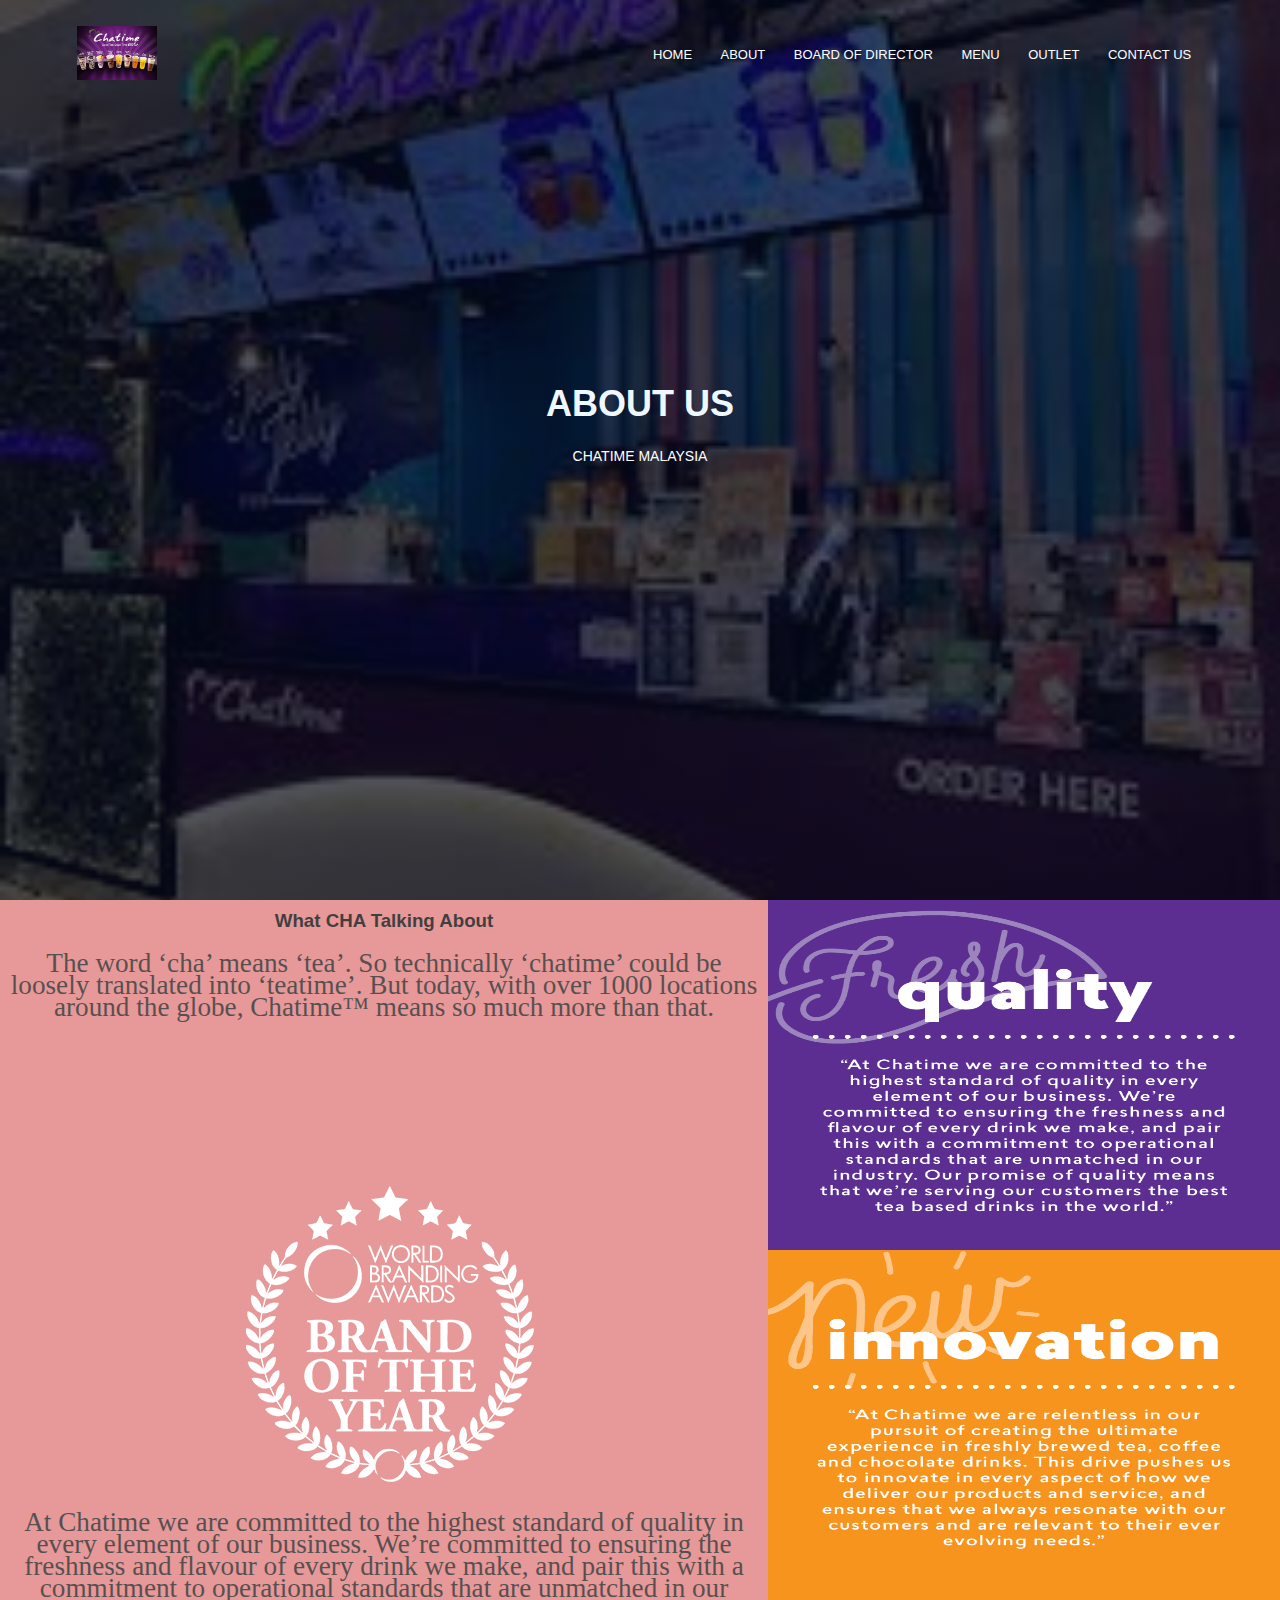
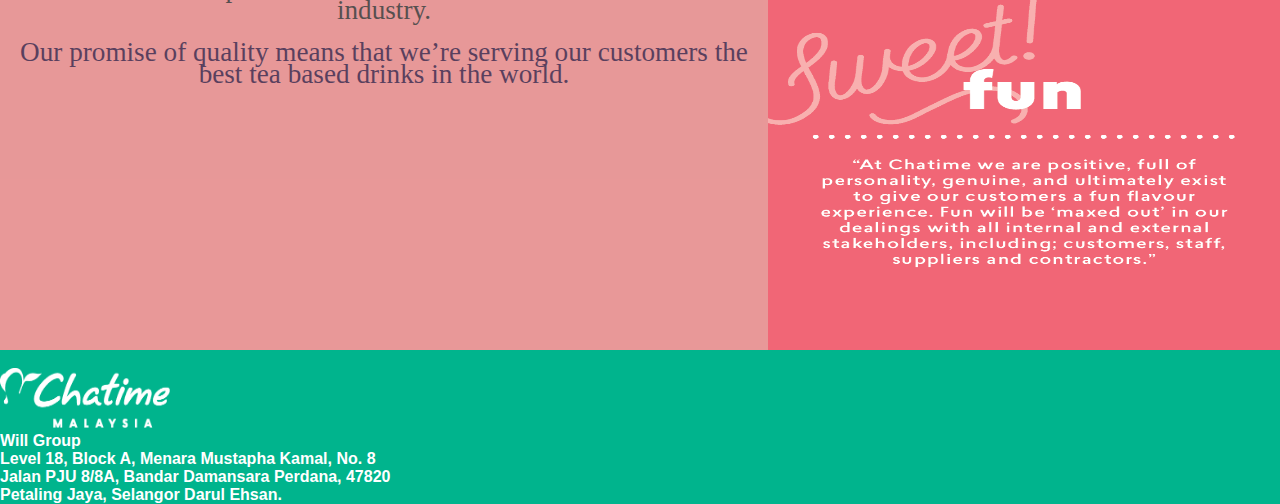
<file: about.html>
<!DOCTYPE html>
<html> 
<head>
    <meta name="viewport" content="with=device-width, initial-scale=1.0">
    <title>About</title>
    <link rel="stylesheet" type="text/css" href="style.css">
</head>
<body>
    <section class="header">
        <nav>
            <a href="index.html"><img src="image/homepage.jpg" alt=""></a>
            <div class="nav-links">
                <ul>
                    <li><a href="index.html">HOME</a></li>
                    <li><a href="about.html">ABOUT</a></li>
                    <li><a href="board-of-director.html">BOARD OF DIRECTOR</a></li>
                    <li><a href="menu.html">MENU</a></li>
                    <li><a href="outlet.html">OUTLET</a></li>
                    <li><a href="contact.html">CONTACT US</a></li>
                </ul>
            </div>
        </nav>
<div class="text-box">
    <h1>ABOUT US</h1>
    <p>CHATIME MALAYSIA</p>
    
</div>

</section>
<div class="box17">
    <h3>What CHA Talking About</h3>
    <p class="qer" align="center">The word ‘cha’ means ‘tea’. So technically ‘chatime’ could be loosely translated into ‘teatime’. But today, with over 1000 locations around the globe, Chatime™ means so much more than that.</p>
    <img src="image/quality-2.jpg" class="imagesss">
    <p class="qer" align="center">At Chatime we are committed to the highest standard of quality in every element of our business. We’re committed to ensuring the freshness and flavour of every drink we make, and pair this with a commitment to operational standards that are unmatched in our industry.</p>
    <p class="qerr" align="center">Our promise of quality means that we’re serving our customers the best tea based drinks in the world.</p>
</div>

<div class="box18">
    <img src="image/WEB-Graphic-Element-01.jpg" height="350px" width="100%">
</div>

<div class="box18">
    <img src="image/WEB-Graphic-Element-02.jpg" height="350px" width="100%">
</div>

<div class="box18">
    <img src="image/WEB-Graphic-Element-03.jpg" height="350px" width="100%">
</div>

<footer>
    <style>
    footer{
      width: 100%;
      padding-left: 15px;
      margin-left: 15px;
      float: right;
      font-style: arial;
      color: white;
      background-color:rgba(0,180,141,255);
    }
    </style>
    <div class="w3-container w3-teal">
      <br>
      <a href="https://chatime.com.my/">
      <img src="image/chatime_logo.webp" alt="Chatime" width="170px" height="60px"></a>
      <h4>
        Will Group
        <br>Level 18, Block A,  Menara Mustapha Kamal, No. 8
        <br> Jalan PJU 8/8A, Bandar Damansara Perdana, 47820
        <br> Petaling Jaya, Selangor Darul Ehsan.
        <a href="chatime@willgroup.com.my"></a>
      </h4>
  
    </div>
  </footer>
</file>
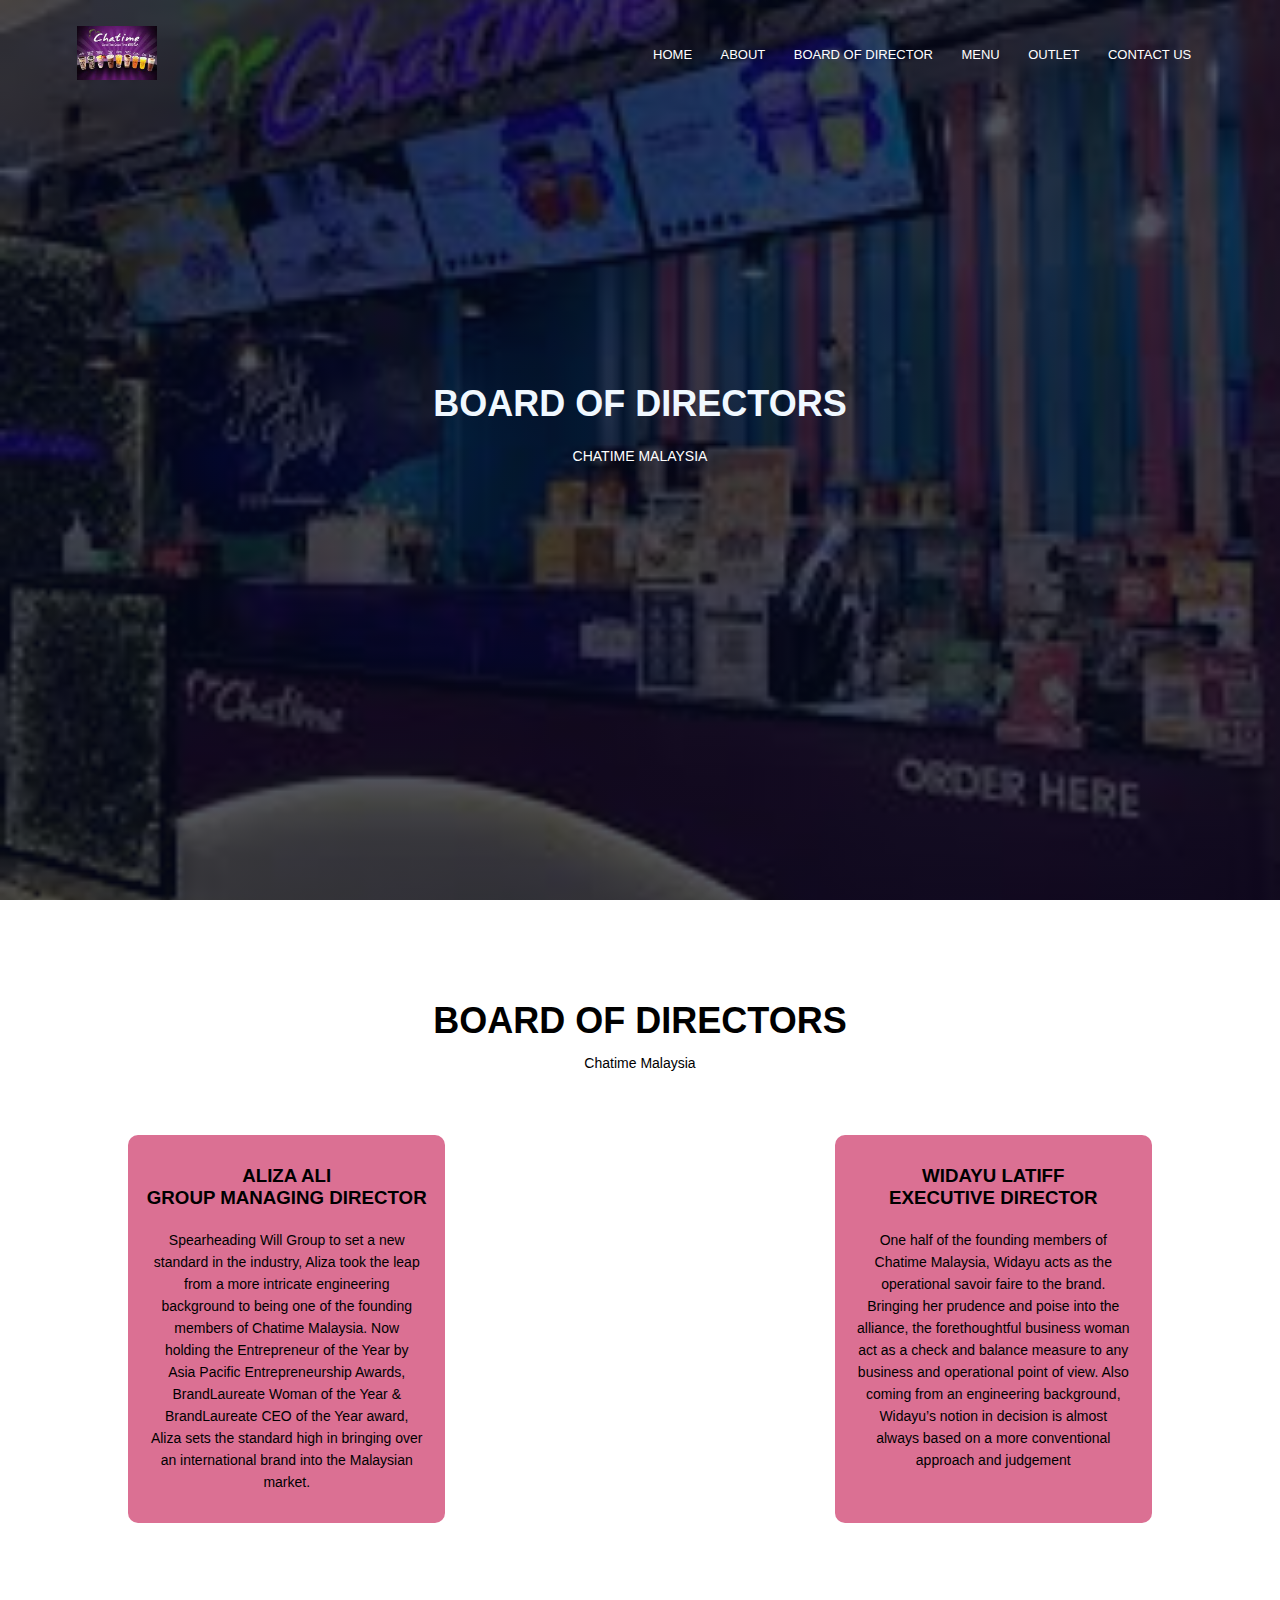
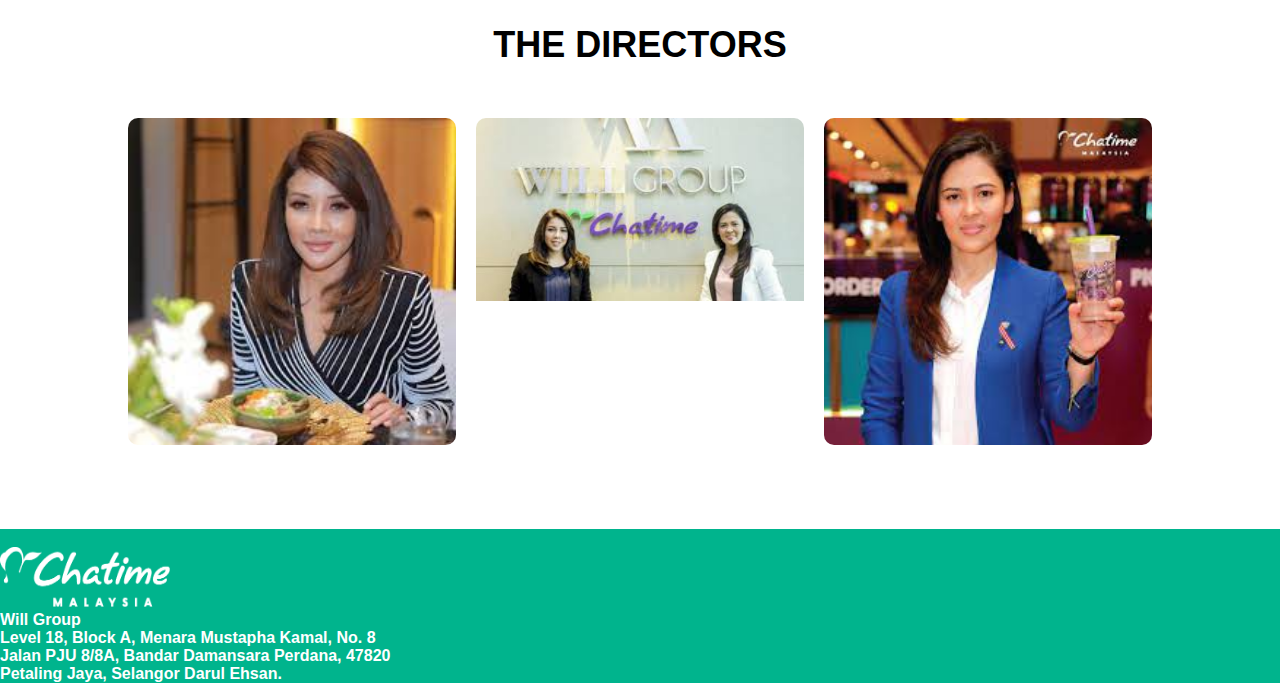
<file: board-of-director.html>
<!DOCTYPE html>
<html> 
<head>
    <meta name="viewport" content="with=device-width, initial-scale=1.0">
    <title>Board of directors</title>
    <link rel="stylesheet" type="text/css" href="style.css">
</head>
<body>
    <section class="header">
        <nav>
            <a href="index.html"><img src="image/homepage.jpg" alt=""></a>
            <div class="nav-links">
                <ul>
                    <li><a href="index.html">HOME</a></li>
                    <li><a href="about.html">ABOUT</a></li>
                    <li><a href="board-of-director.html">BOARD OF DIRECTOR</a></li>
                    <li><a href="menu.html">MENU</a></li>
                    <li><a href="outlet.html">OUTLET</a></li>
                    <li><a href="contact.html">CONTACT US</a></li>
                </ul>
            </div>
        </nav>
<div class="text-box">
    <h1>BOARD OF DIRECTORS</h1>
    <p>CHATIME MALAYSIA</p>
    
</div>

</section>

<!--DIRECTOR-->
<section class="director">
    <h1>BOARD OF DIRECTORS</h1>
    <p>Chatime Malaysia</p>

    <div class="row">
        <div class="dir-col">
        <h3>ALIZA ALI<br> GROUP MANAGING DIRECTOR</h3>
        <p>Spearheading Will Group to set a new standard in the industry, Aliza took the leap from a more intricate engineering background to being one of the founding members of Chatime Malaysia. Now holding the Entrepreneur of the Year by Asia Pacific Entrepreneurship Awards, BrandLaureate Woman of the Year & BrandLaureate CEO of the Year award, Aliza sets the standard high in bringing over an international brand into the Malaysian market.</p>
    </div>
    
        <div class="dir-col">
        <h3>WIDAYU LATIFF<br> EXECUTIVE DIRECTOR</h3>
        <p>One half of the founding members of Chatime Malaysia, Widayu acts as the operational savoir faire to the brand. Bringing her prudence and poise into the alliance, the forethoughtful business woman act as a check and balance measure to any business and operational point of view. Also coming from an engineering background, Widayu’s notion in decision is almost always based on a more conventional approach and judgement</p>
    </div>
    
</section>

<!--pic of directors-->
<section class="picture">
    <h1>THE DIRECTORS</h1>

    <div class="row">
        <div class="pic-col">
            <img src="image/aliza ali.jpg">
            <div class="layer">
                <h3>ALIZA ALI</h3>
            </div>
        </div>

        
        <div class="pic-col">
            <img src="image/cntre.jpg">
        </div>

        <div class="pic-col">
            <img src="image/widayu.jpg">
            <div class="layer">
                <h3>WIDAYU LATIFF</h3>
            </div>
        </div>

    </div>
</section>
<br><br><br>
<footer>
  <style>
  footer{
    width: 100%;
    padding-left: 15px;
    margin-left: 15px;
    float: right;
    font-style: arial;
    color: white;
    background-color:rgba(0,180,141,255);
  }
  </style>
  <div class="w3-container w3-teal">
    <br>
    <a href="https://chatime.com.my/">
    <img src="image/chatime_logo.webp" alt="Chatime" width="170px" height="60px"></a>
    <h4>
      Will Group
      <br>Level 18, Block A,  Menara Mustapha Kamal, No. 8
      <br> Jalan PJU 8/8A, Bandar Damansara Perdana, 47820
      <br> Petaling Jaya, Selangor Darul Ehsan.
      <a href="chatime@willgroup.com.my"></a>
    </h4>

  </div>
</footer>
</div>
</body>

</html>
</file>
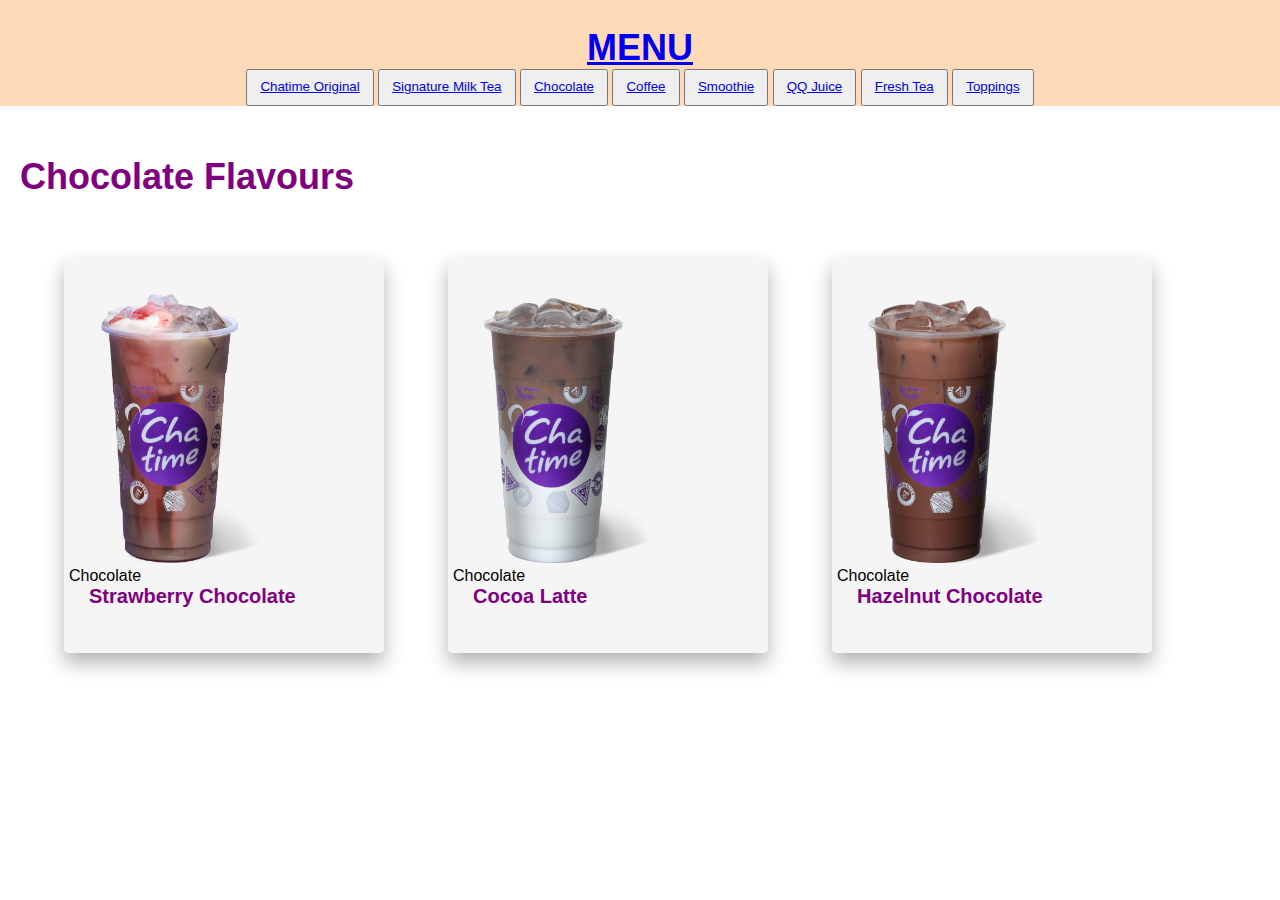
<file: choc.html>
<!DOCTYPE html>
<html>
    <head>
        <meta name="viewport" content="with=device-width, initial-scale=1.0">
        <title>Chocolate</title>
        <link rel="stylesheet" type="text/css" href="style.css">
        <style>
        p{color:rgba(0,180,141,255);}
        </style>
    </head>

<body>


  <div class="menu">
    <ul>
        <h1><a href="menu.html">MENU</a></h1>
        <button><a href="ori.html">Chatime Original</a></button>
        <button><a href="sign.html">Signature Milk Tea</a></button>
        <button><a href="choc.html">Chocolate</a></button>
        <button><a href="coffee.html">Coffee</a></button>
        <button><a href="smootie.html">Smoothie</a></button>
        <button><a href="qq.html">QQ Juice</a></button>
        <button><a href="tea.html">Fresh Tea</a></button>
        <button><a href="topping.html">Toppings</a></button>
          
    </ul>
</div>
</div>

        <h1 class="pheading">Chocolate Flavours</h1>

<section class="sec">
  <div class="Flavours">

    <!--card start-->
    <div class="card">
      <div class="img"><img src="image/choc_Strawberry-Chocolate.webp" alt=""></div>
      <div class="decs">Chocolate</div>
      <div class="title">Strawberry Chocolate</div>
      <div class="box">
    </div>
  </div>
  <!--card end-->

  <!--card start-->
  <div class="card">
    <div class="img"><img src="image/Choc_cocoa-Latte.webp" alt=""></div>
    <div class="decs">Chocolate</div>
    <div class="title">Cocoa Latte</div>
    <div class="box">
  </div>
</div>
<!--card end-->

<!--card start-->
<div class="card">
    <div class="img"><img src="image/Choc_Hazelnut-Chocolate.webp" alt=""></div>
    <div class="decs">Chocolate</div>
    <div class="title">Hazelnut Chocolate</div>
    <div class="box">
  </div>
</div>
<!--card end-->






    </body>








</html>
</file>
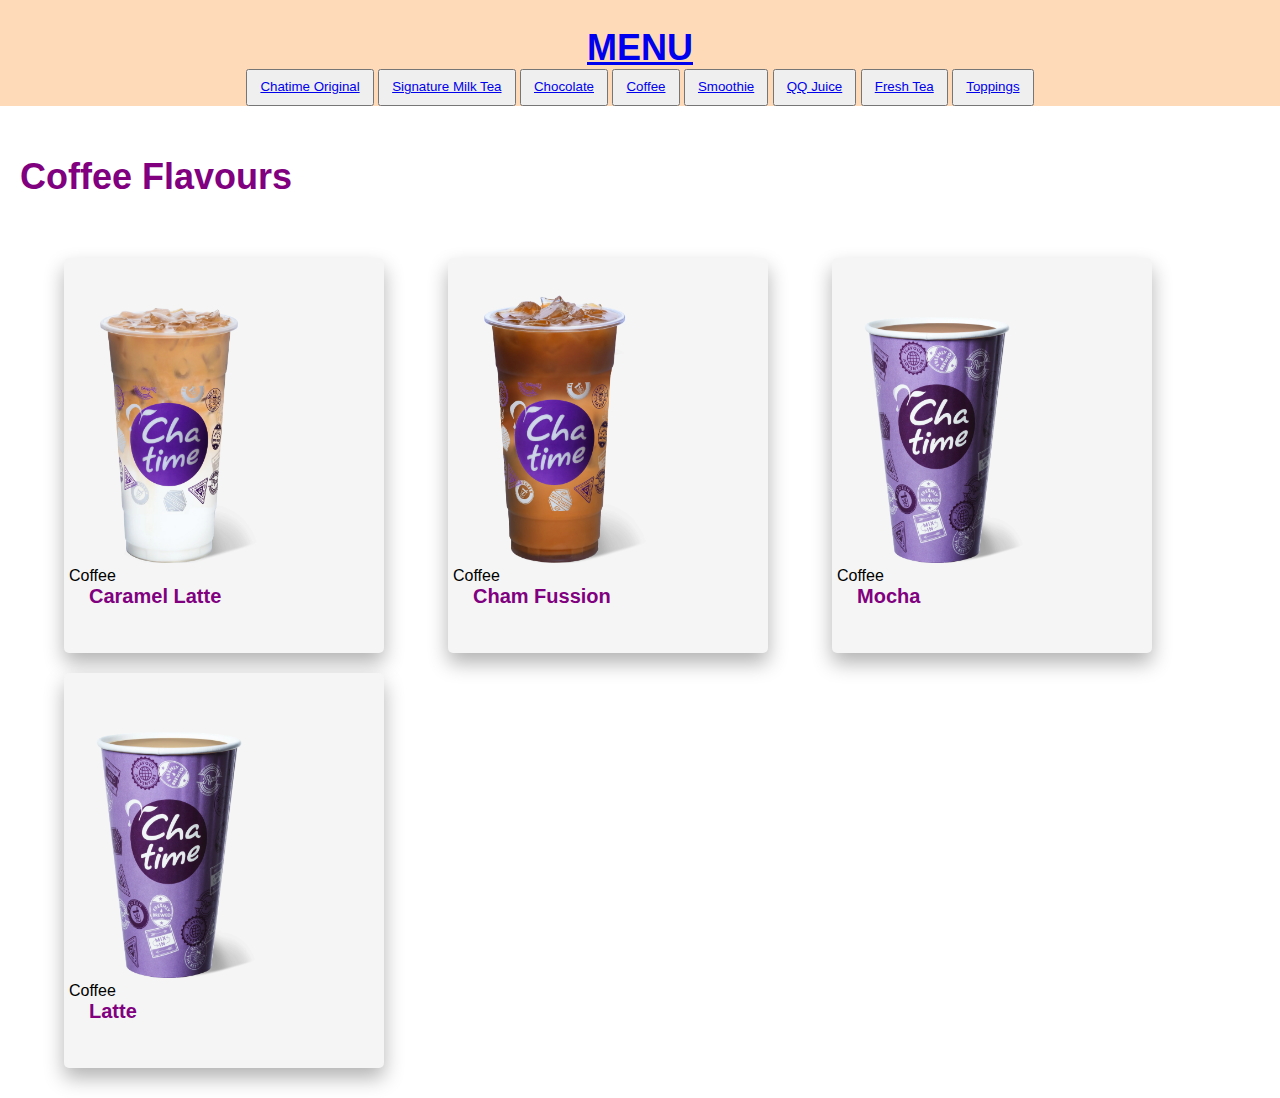
<file: coffee.html>
<!DOCTYPE html>
<html>
    <head>
        <meta name="viewport" content="with=device-width, initial-scale=1.0">
        <title>Coffee</title>
        <link rel="stylesheet" type="text/css" href="style.css">
        <style>
        p{color:rgba(0,180,141,255);}
        </style>
    </head>

<body>
  <div class="menu">
    <ul>
        <h1><a href="menu.html">MENU</a></h1>
        <button><a href="ori.html">Chatime Original</a></button>
        <button><a href="sign.html">Signature Milk Tea</a></button>
        <button><a href="choc.html">Chocolate</a></button>
        <button><a href="coffee.html">Coffee</a></button>
        <button><a href="smootie.html">Smoothie</a></button>
        <button><a href="qq.html">QQ Juice</a></button>
        <button><a href="tea.html">Fresh Tea</a></button>
        <button><a href="topping.html">Toppings</a></button>
          
    </ul>
</div>
</div>
        <h1 class="pheading">Coffee Flavours</h1>

<section class="sec">
  <div class="Flavours">

    <!--card start-->
    <div class="card">
      <div class="img"><img src="image/coffee_caramel_latte.webp" alt=""></div>
      <div class="decs">Coffee</div>
      <div class="title">Caramel Latte</div>
      <div class="box">
    </div>
  </div>
  <!--card end-->

<!--card start-->
<div class="card">
    <div class="img"><img src="image/coffee_cham_fussion.webp" alt=""></div>
    <div class="decs">Coffee</div>
    <div class="title">Cham Fussion</div>
    <div class="box">
  </div>
</div>
<!--card end-->

<!--card start-->
<div class="card">
    <div class="img"><img src="image/coffee_Mocha.webp" alt=""></div>
    <div class="decs">Coffee</div>
    <div class="title">Mocha</div>
    <div class="box">
  </div>
</div>
<!--card end-->

<!--card start-->
<div class="card">
    <div class="img"><img src="image/coffee_Latte.webp" alt=""></div>
    <div class="decs">Coffee</div>
    <div class="title">Latte</div>
    <div class="box">
  </div>
</div>
<!--card end-->




    </body>








</html>
</file>
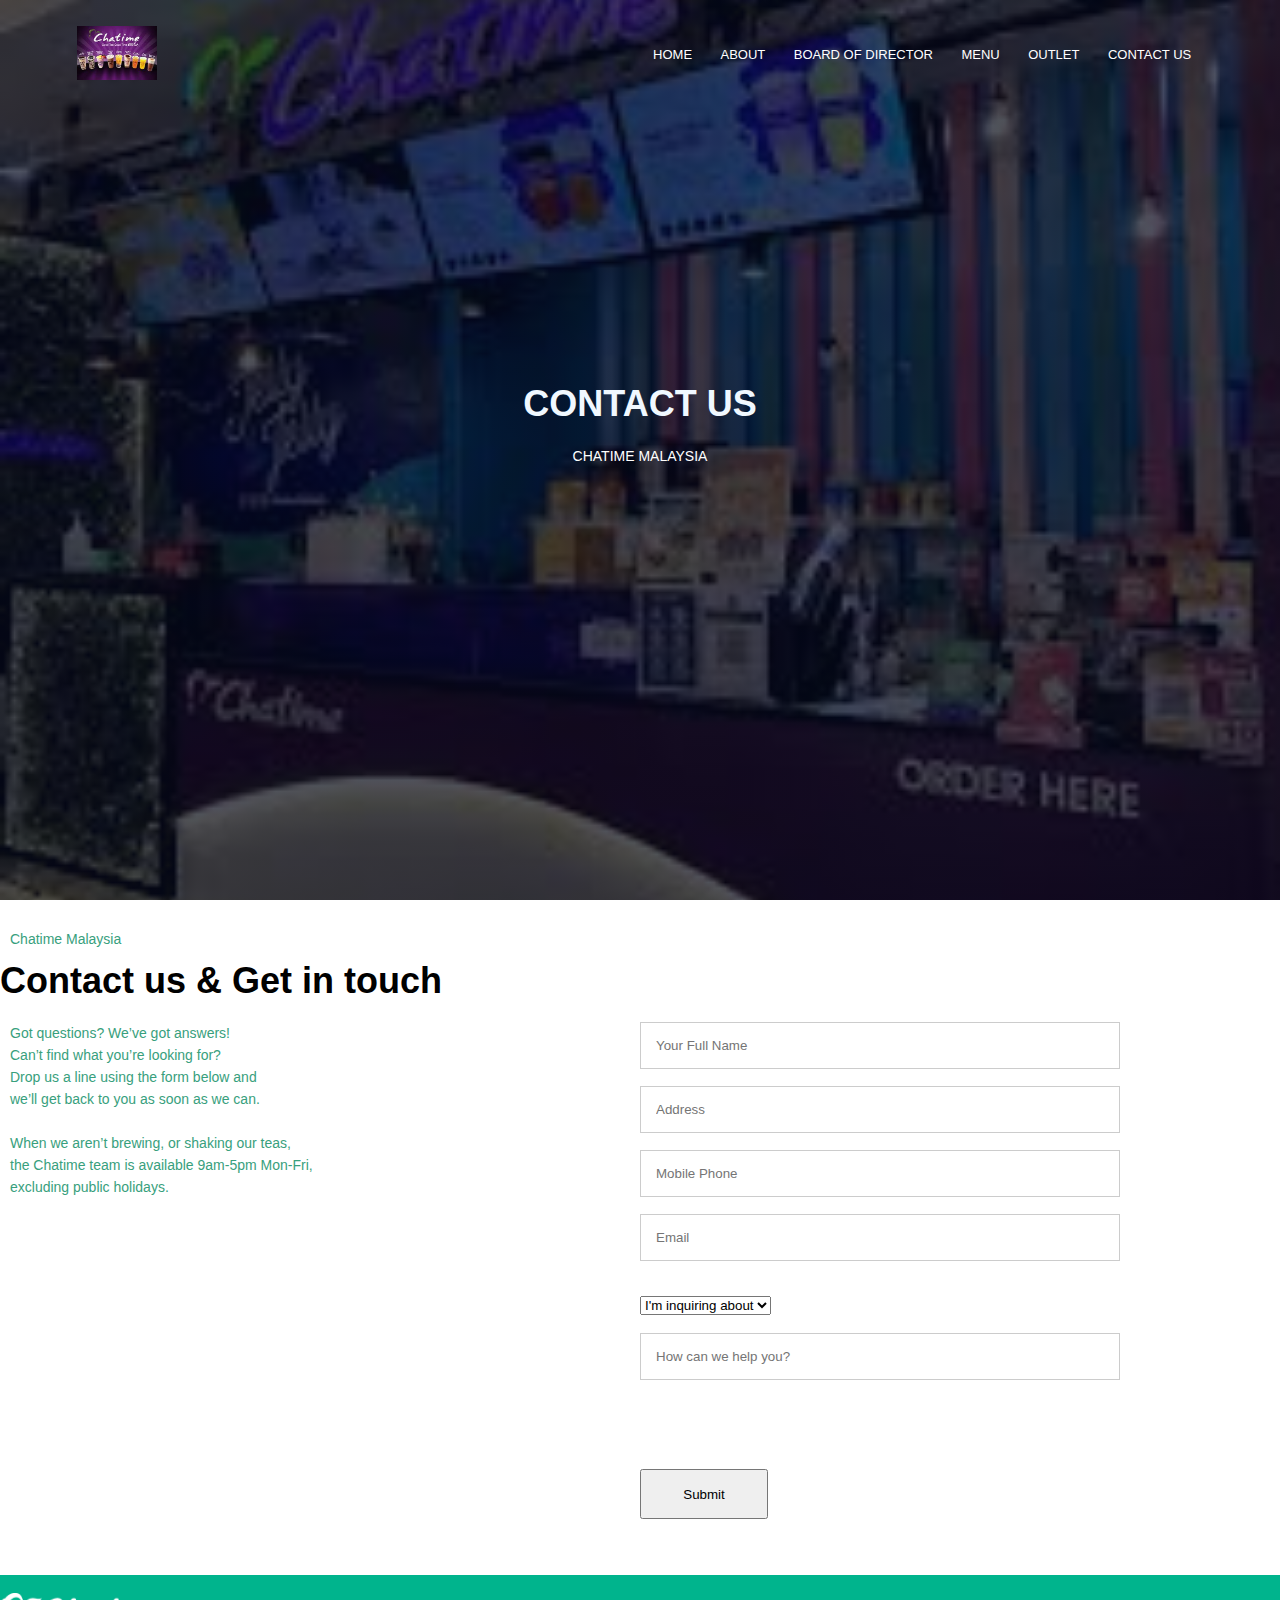
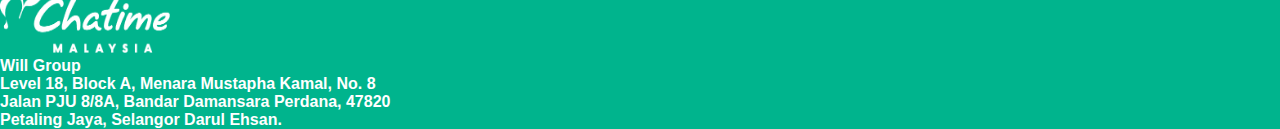
<file: contact.html>
<!DOCTYPE html>
<html> 
<head>
    <meta name="viewport" content="with=device-width, initial-scale=1.0">
    <title>Contact</title>
    <link rel="stylesheet" type="text/css" href="style.css">
</head>
<body>
    <section class="header">
        <nav>
            <a href="index.html"><img src="image/homepage.jpg" alt=""></a>
            <div class="nav-links">
                <ul>
                    <li><a href="index.html">HOME</a></li>
                    <li><a href="about.html">ABOUT</a></li>
                    <li><a href="board-of-director.html">BOARD OF DIRECTOR</a></li>
                    <li><a href="menu.html">MENU</a></li>
                    <li><a href="outlet.html">OUTLET</a></li>
                    <li><a href="contact.html">CONTACT US</a></li>
                </ul>
            </div>
        </nav>
<div class="text-box">
    <h1>CONTACT US</h1>
    <p>CHATIME MALAYSIA</p>
    
</div>

</section>
</head>
<body>
    <br>
        <!--Aside Element-->
  <html>
    <head>
    <style>
  aside {
      width: 50%;
      padding-left: 15px;
      margin-left: 15px;
      float: right;
      font-style: italic;
      background-color: white;
    }
    </style>
    </head>
    <body>
        <style>
p{
    color: rgb(56, 160, 125);
}

body{
    background-color: white;
}

h1{
    font-size: 40;
    font-family: 'Trebuchet MS', 'Lucida Sans Unicode', 'Lucida Grande', 'Lucida Sans', Arial, sans-serif;
}

h3{
    font-family: 'Trebuchet MS', 'Lucida Sans Unicode', 'Lucida Grande', 'Lucida Sans', Arial, sans-serif;
}
</style>

        <h1>
          <p align="left">Chatime Malaysia</p></h1>
          <section class="contact">
            <h1>Contact us & Get in touch</h1>
          <aside>
            <p>
                        <div class="cont-col">
                            <form action="">
                              <input type="text" placeholder="Your Full Name" required>
                              <input type="text" placeholder="Address" required>                           
                              <input type="text" placeholder="Mobile Phone" required>
                              <input type="text" placeholder="Email" required>
                              </div><br>
                          </div>
                          <select class="w3-select" name="option">
                            <option value="" disabled selected>I'm inquiring about</option>
                            <option value="1">Business Partner</option>
                            <option value="2">Membership</option>
                            <option value="3">Store Feedback</option>
                            <option value="4">Career</option>
                            <option value="5">Product</option>
                            <option value="6">Other</option>
                          </select>

                          <br>
            <br>
            <div class="cont-col">
                  <input type="text" placeholder="How can we help you?">
                </div>
              </div>
            <br><br><br><br>
            <a href="https://chatime.com.my/">
              <button type="Submit" class="button">Submit</button>
              <br><br><br>
            </a>
            </p>
            </aside>
        </form>
    
            <h3>
              <p align="justify" font-size: 60;>
              Got questions? We’ve got answers! <br>Can’t find what you’re looking for? <br>Drop us a line using the form below and <br>we’ll get back to you as soon as we can.
              <br><br>
              When we aren’t brewing, or shaking our teas, <br>the Chatime team is available 9am-5pm Mon-Fri, <br>excluding public holidays.
  </p>
              </h3>
    
    </body>
    <br><br><br>
    <footer>
      <style>
      footer{
        width: 100%;
        padding-left: 15px;
        margin-left: 15px;
        float: right;
        font-style: arial;
        color: white;
        background-color:rgba(0,180,141,255);
      }
      </style>
      <div class="w3-container w3-teal">
        <br>
        <a href="https://chatime.com.my/">
        <img src="image/chatime_logo.webp" alt="Chatime" width="170px" height="60px"></a>
        <h4>
          Will Group
          <br>Level 18, Block A,  Menara Mustapha Kamal, No. 8
          <br> Jalan PJU 8/8A, Bandar Damansara Perdana, 47820
          <br> Petaling Jaya, Selangor Darul Ehsan.
          <a href="chatime@willgroup.com.my"></a>
        </h4>
    
      </div>
    </footer>
</div>
</body>

</html>
</file>
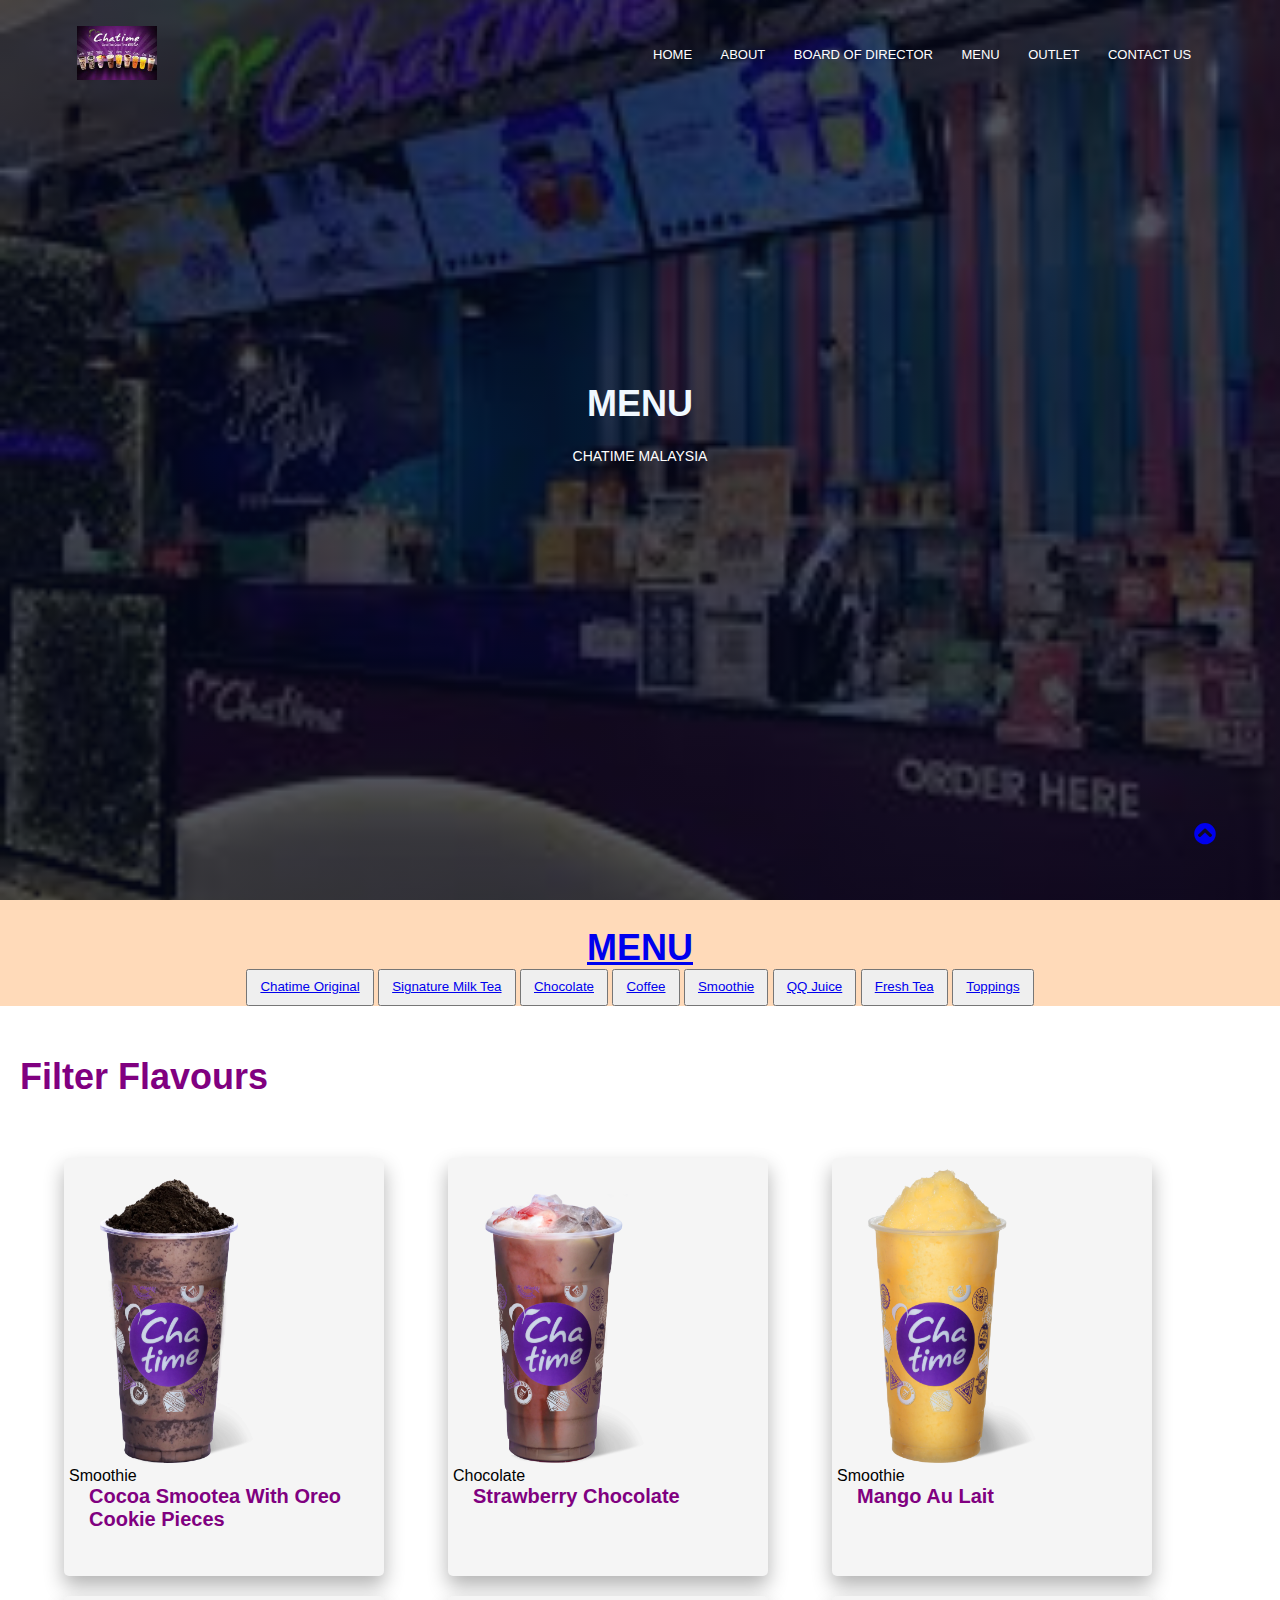
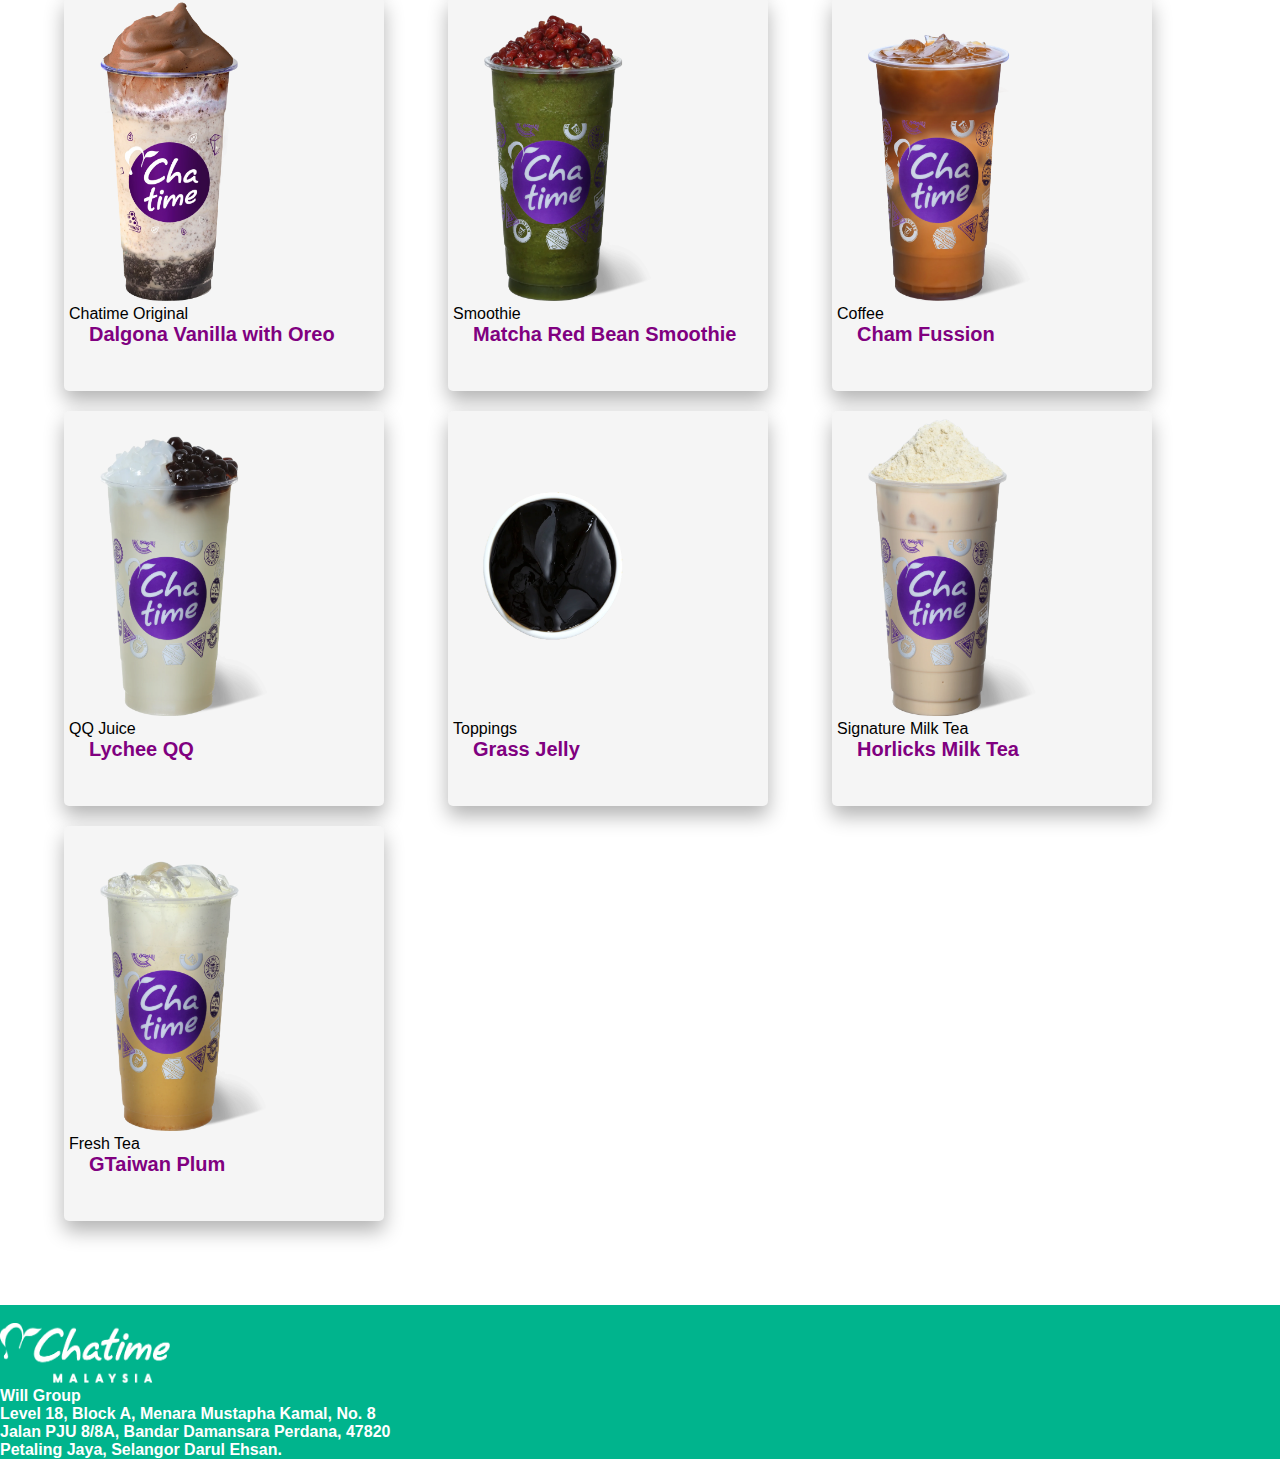
<file: menu.html>
<!DOCTYPE html>
<html> 
<head>
    <meta name="viewport" content="with=device-width, initial-scale=1.0">
    <title>Menu Chatime</title>
    <link rel="stylesheet" type="text/css" href="style.css">
    <link rel="stylesheet" href="https://use.fontawesome.com/releases/v5.4.1/css/all.css">
</head>
<body>
    <section class="header">
        <nav>
            <a href="index.html"><img src="image/homepage.jpg" alt=""></a>
            <div class="nav-links">
                <ul>
                    <li><a href="index.html">HOME</a></li>
                    <li><a href="about.html">ABOUT</a></li>
                    <li><a href="board-of-director.html">BOARD OF DIRECTOR</a></li>
                    <li><a href="menu.html">MENU</a></li>
                    <li><a href="outlet.html">OUTLET</a></li>
                    <li><a href="contact.html">CONTACT US</a></li>
                </ul>
            </div>
        </nav>
<div class="text-box">
    <h1>MENU</h1>
    <p> CHATIME MALAYSIA</p>
    
</div>

</section>
<a class="gotopbtn" href="#"><i class="fa fa-chevron-circle-up" aria-hidden="true"></i></a>
<!--menu-->

<div class="menu">
    <ul>
        <h1><a href="menu.html">MENU</a></h1>
        <button><a href="ori.html">Chatime Original</a></button>
        <button><a href="sign.html">Signature Milk Tea</a></button>
        <button><a href="choc.html">Chocolate</a></button>
        <button><a href="coffee.html">Coffee</a></button>
        <button><a href="smootie.html">Smoothie</a></button>
        <button><a href="qq.html">QQ Juice</a></button>
        <button><a href="tea.html">Fresh Tea</a></button>
        <button><a href="topping.html">Toppings</a></button>
          
    </ul>
</div>
</div>
<h1 class="pheading">Filter Flavours</h1>

<section class="sec">
  <div class="Flavours">

    <!--card start-->
    <div class="card">
      <div class="img"><img src="image/s_cocoa_smootea_with_oreo_cookie_pieces.webp" alt=""></div>
      <div class="decs">Smoothie</div>
      <div class="title">Cocoa Smootea With Oreo Cookie Pieces</div>
      <div class="box">
    </div>
  </div>
  <!--card end-->

<!--card start-->
<div class="card">
  <div class="img"><img src="image/choc_Strawberry-Chocolate.webp" alt=""></div>
  <div class="decs">Chocolate</div>
  <div class="title">Strawberry Chocolate</div>
  <div class="box">
</div>
</div>
<!--card end-->

<!--card start-->
<div class="card">
    <div class="img"><img src="image/s_Mango-Au-Lait.webp" alt=""></div>
    <div class="decs">Smoothie</div>
    <div class="title">Mango Au Lait</div>
    <div class="box">
  </div>
</div>
<!--card end-->

<!--card start-->
<div class="card">
  <div class="img"><img src="image/ori_Dalgona-Vanilla-with-Oreo.webp" alt=""></div>
  <div class="decs">Chatime Original</div>
  <div class="title">Dalgona Vanilla with Oreo</div>
  <div class="box">
</div>
</div>
<!--card end-->

<!--card start-->
<div class="card">
    <div class="img"><img src="image/S_Matcha-Red-Bean-Smoothie.webp" alt=""></div>
    <div class="decs">Smoothie</div>
    <div class="title">Matcha Red Bean Smoothie</div>
    <div class="box">
  </div>
</div>
<!--card end-->

<!--card start-->
<div class="card">
  <div class="img"><img src="image/coffee_cham_fussion.webp" alt=""></div>
  <div class="decs">Coffee</div>
  <div class="title">Cham Fussion</div>
  <div class="box">
</div>
</div>
<!--card end-->

<!--card start-->
<div class="card">
  <div class="img"><img src="image/qq_lychee_qq.webp" alt=""></div>
  <div class="decs">QQ Juice</div>
  <div class="title">Lychee QQ</div>
  <div class="box">
</div>
</div>
<!--card end-->

<!--card start-->
<div class="card">
  <div class="img"><img src="image/t_grass_jelly.webp" alt=""></div>
  <div class="decs">Toppings</div>
  <div class="title">Grass Jelly</div>
  <div class="box">
</div>
</div>
<!--card end-->

<!--card start-->
<div class="card">
  <div class="img"><img src="image/sign_horlicks_milk_tea.webp" alt=""></div>
  <div class="decs">Signature Milk Tea</div>
  <div class="title">Horlicks Milk Tea</div>
  <div class="box">
</div>
</div>
<!--card end-->

<!--card start-->
<div class="card">
  <div class="img"><img src="image/tea_Taiwan-Plum-Juice.webp" alt=""></div>
  <div class="decs">Fresh Tea</div>
  <div class="title">GTaiwan Plum</div>
  <div class="box">
</div>
</div>
<!--card end-->

    </body>
  </section>
  <br><br><br>
  <footer>
    <style>
    footer{
      width: 100%;
      padding-left: 15px;
      margin-left: 15px;
      float: right;
      font-style: arial;
      color: white;
      background-color:rgba(0,180,141,255);
    }
    </style>
    <div class="w3-container w3-teal">
      <br>
      <a href="https://chatime.com.my/">
      <img src="image/chatime_logo.webp" alt="Chatime" width="170px" height="60px"></a>
      <h4>
        Will Group
        <br>Level 18, Block A,  Menara Mustapha Kamal, No. 8
        <br> Jalan PJU 8/8A, Bandar Damansara Perdana, 47820
        <br> Petaling Jaya, Selangor Darul Ehsan.
        <a href="chatime@willgroup.com.my"></a>
      </h4>
  
    </div>
  </footer>
  </div>
  </body>
  
  </html>     

      
  </div>
  </section>
</header>
</body>


</html>
</file>
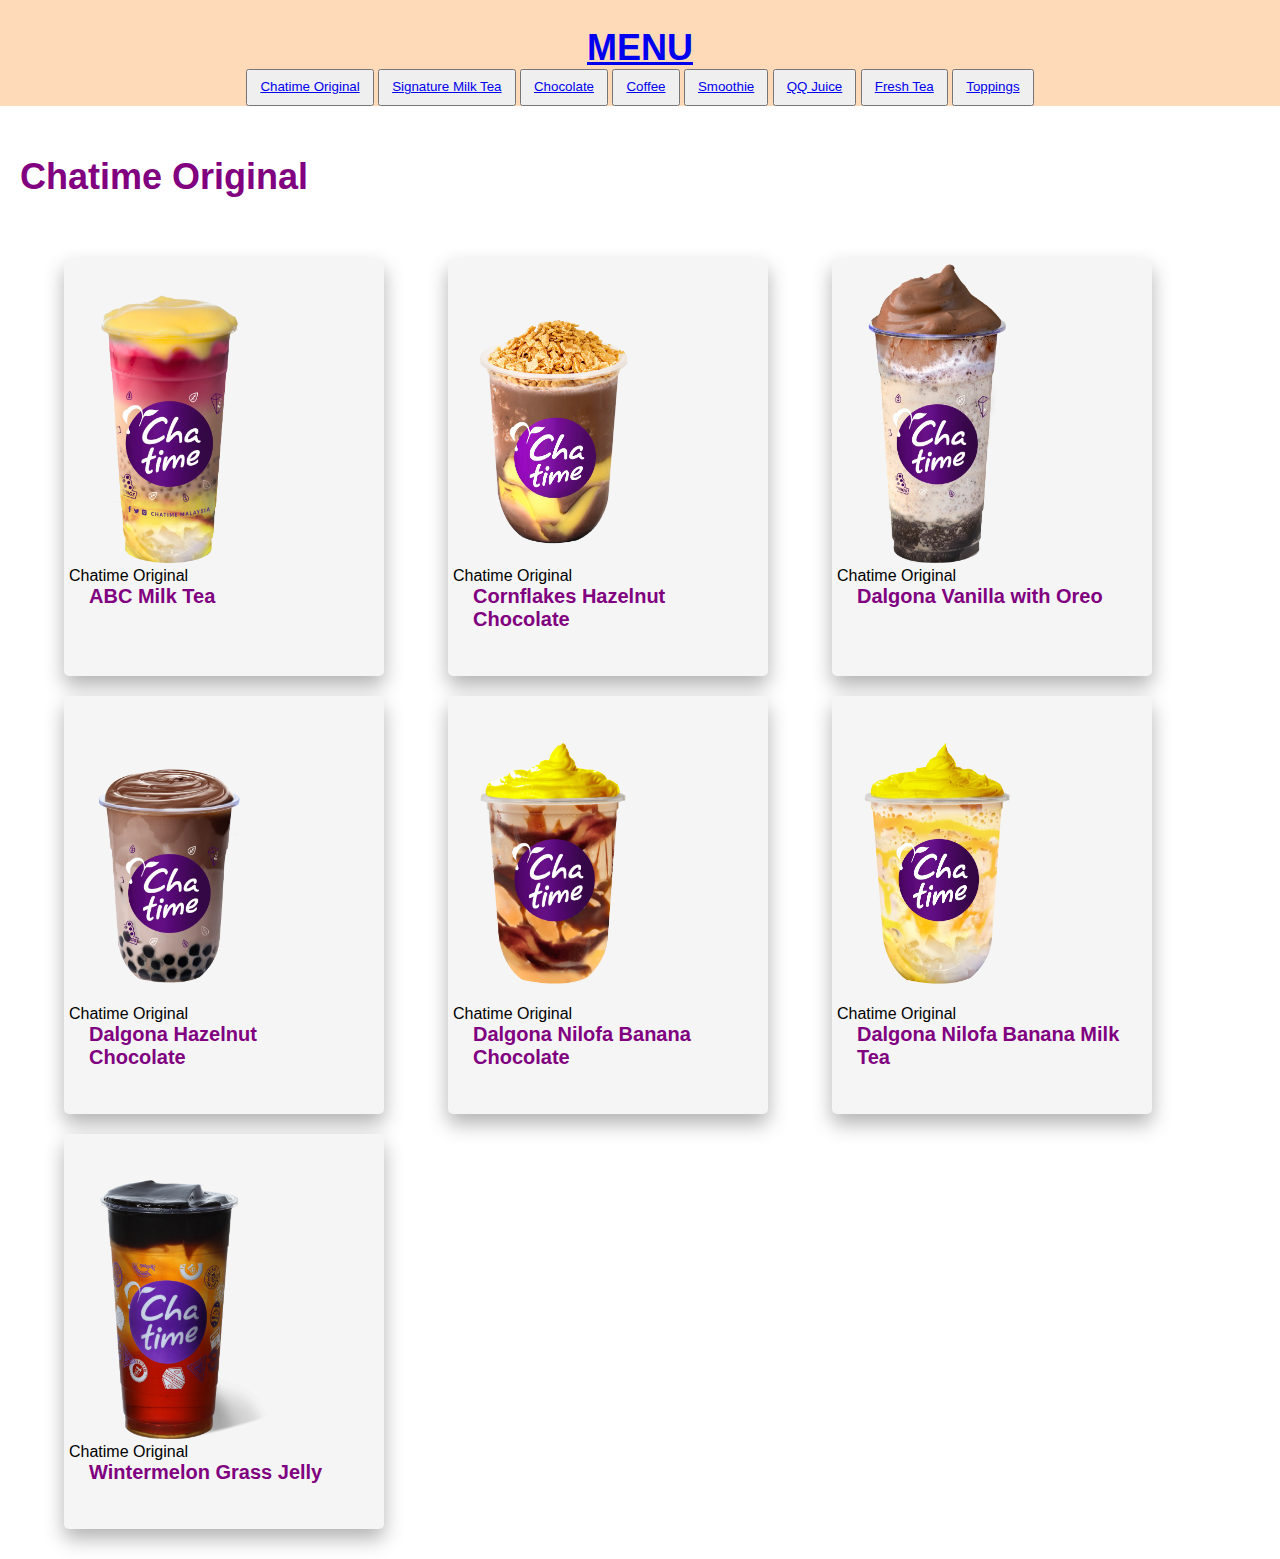
<file: ori.html>
<!DOCTYPE html>
<html>
    <head>
        <meta name="viewport" content="with=device-width, initial-scale=1.0">
        <title>Original</title>
        <link rel="stylesheet" type="text/css" href="style.css">
        <style>
        p{color:rgba(0,180,141,255);}
        </style>
    </head>

    <div class="menu">
      <ul>
          <h1><a href="menu.html">MENU</a></h1>
          <button><a href="ori.html">Chatime Original</a></button>
          <button><a href="sign.html">Signature Milk Tea</a></button>
          <button><a href="choc.html">Chocolate</a></button>
          <button><a href="coffee.html">Coffee</a></button>
          <button><a href="smootie.html">Smoothie</a></button>
          <button><a href="qq.html">QQ Juice</a></button>
          <button><a href="tea.html">Fresh Tea</a></button>
          <button><a href="topping.html">Toppings</a></button>
            
      </ul>
  </div>
  </div>

        <h1 class="pheading">Chatime Original</h1>

<section class="sec">
  <div class="Flavours">

    <!--card start-->
    <div class="card">
      <div class="img"><img src="image/ori_ABC-Milk-Tea.webp" alt=""></div>
      <div class="decs">Chatime Original</div>
      <div class="title">ABC Milk Tea</div>
      <div class="box">
    </div>
  </div>
  <!--card end-->

  <!--card start-->
  <div class="card">
    <div class="img"><img src="image/ori_cornflakes_hazelnut_chocolate.webp" alt=""></div>
    <div class="decs">Chatime Original</div>
    <div class="title">Cornflakes Hazelnut Chocolate</div>
    <div class="box">
  </div>
</div>
<!--card end-->

<!--card start-->
<div class="card">
    <div class="img"><img src="image/ori_Dalgona-Vanilla-with-Oreo.webp" alt=""></div>
    <div class="decs">Chatime Original</div>
    <div class="title">Dalgona Vanilla with Oreo</div>
    <div class="box">
  </div>
</div>
<!--card end-->

<!--card start-->
<div class="card">
    <div class="img"><img src="image/ori_Dalgona_Hazelnut_Chocolate.webp" alt=""></div>
    <div class="decs">Chatime Original</div>
    <div class="title">Dalgona Hazelnut Chocolate</div>
    <div class="box">
  </div>
</div>
<!--card end-->

<!--card start-->
<div class="card">
    <div class="img"><img src="image/ori_dalgona_nilofa_banana_chocolate.webp" alt=""></div>
    <div class="decs">Chatime Original</div>
    <div class="title">Dalgona Nilofa Banana Chocolate</div>
    <div class="box">
  </div>
</div>
<!--card end-->

<!--card start-->
<div class="card">
    <div class="img"><img src="image/ori_dalgona_nilofa_banana_milk_tea.webp" alt=""></div>
    <div class="decs">Chatime Original</div>
    <div class="title">Dalgona Nilofa Banana Milk Tea</div>
    <div class="box">
  </div>
</div>
<!--card end-->

<!--card start-->
<div class="card">
    <div class="img"><img src="image/ori_Wintermelon-Grass-Jelly.webp" alt=""></div>
    <div class="decs">Chatime Original</div>
    <div class="title">Wintermelon Grass Jelly</div>
    <div class="box">
  </div>
</div>
<!--card end-->






    </body>








</html>
</file>
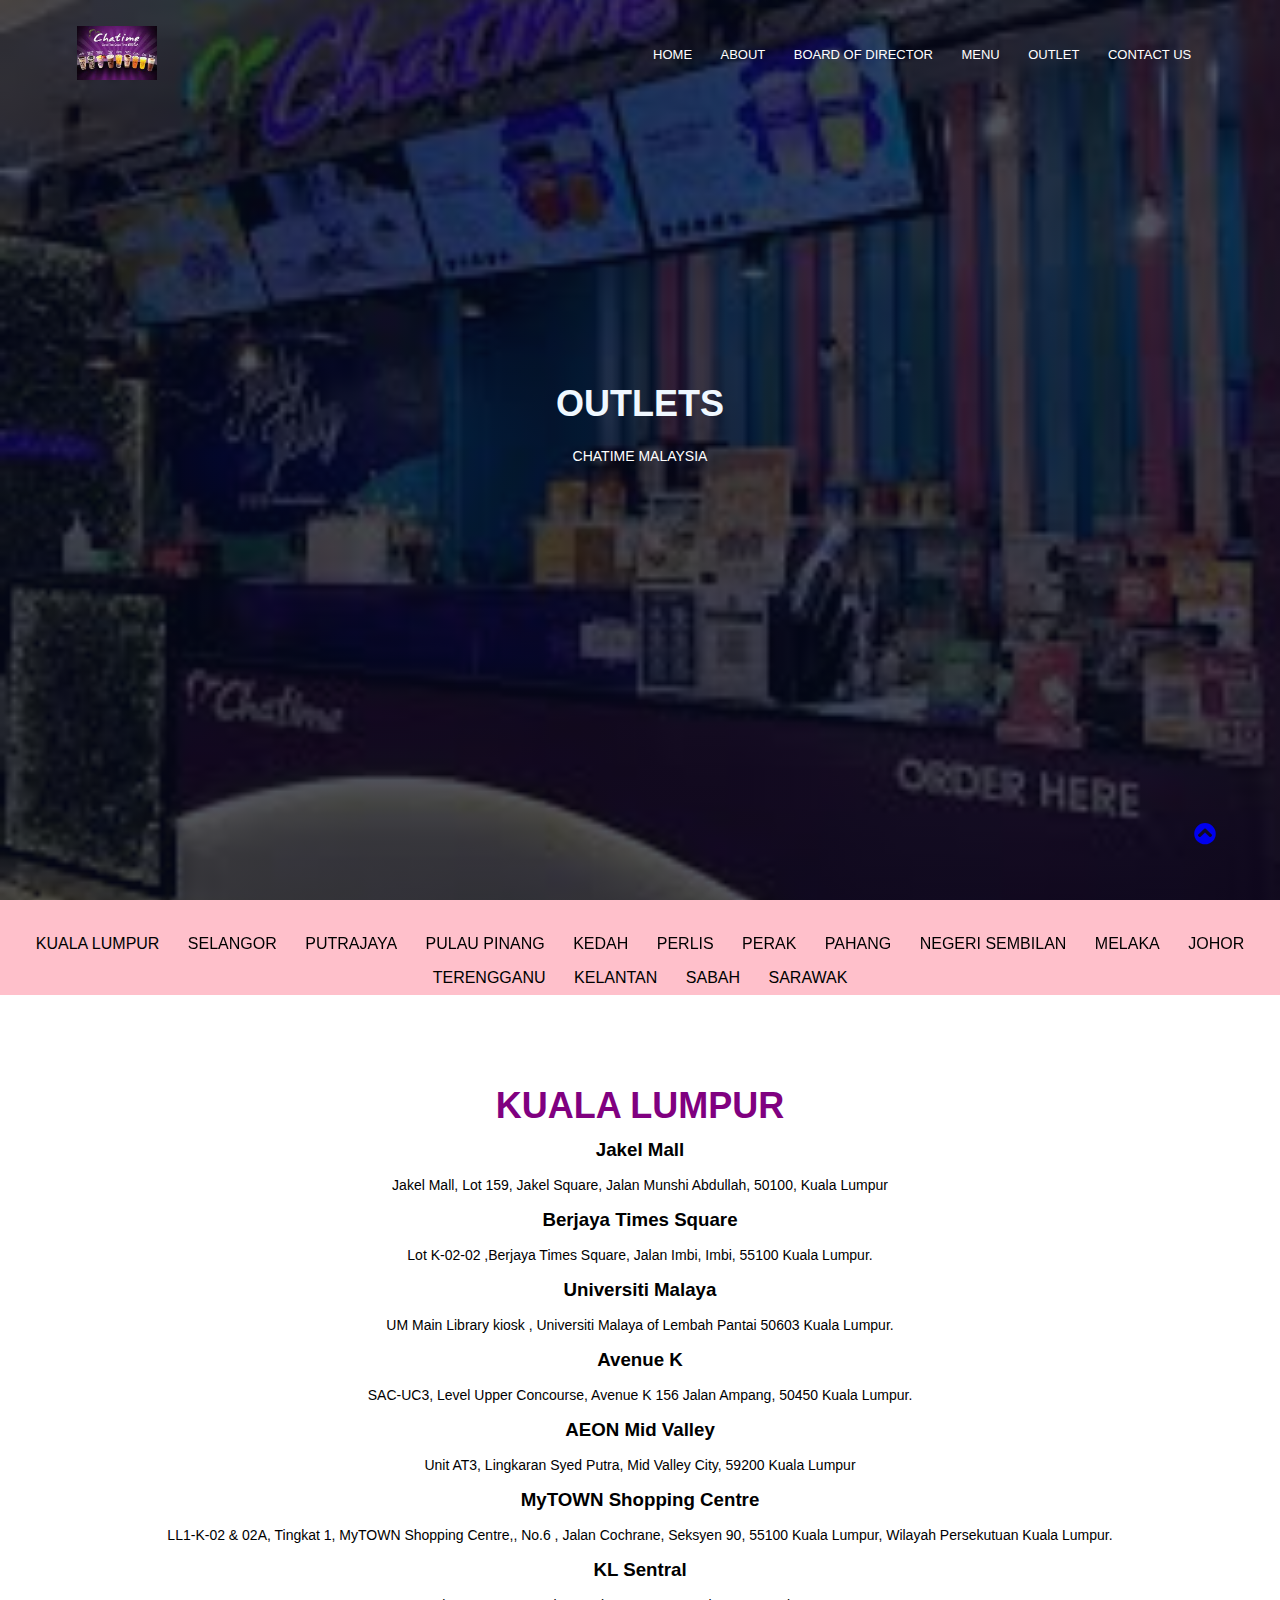
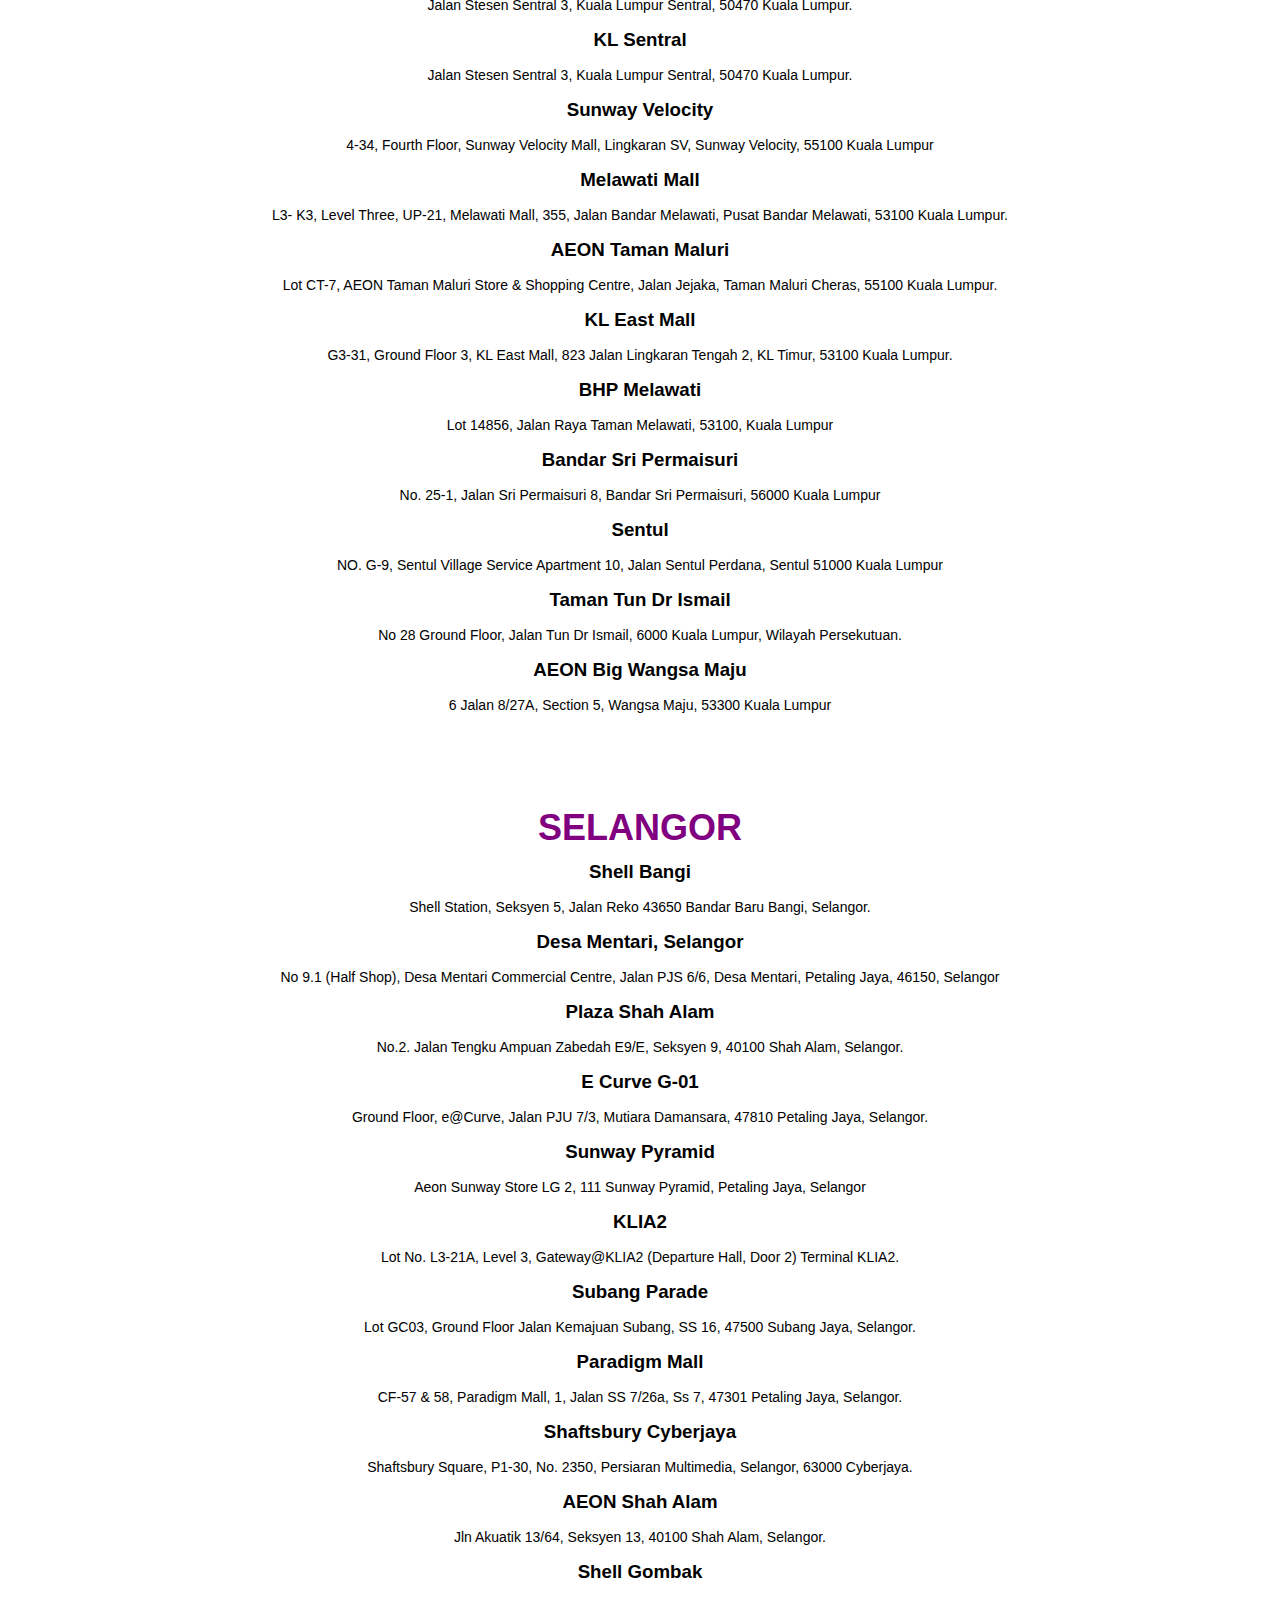
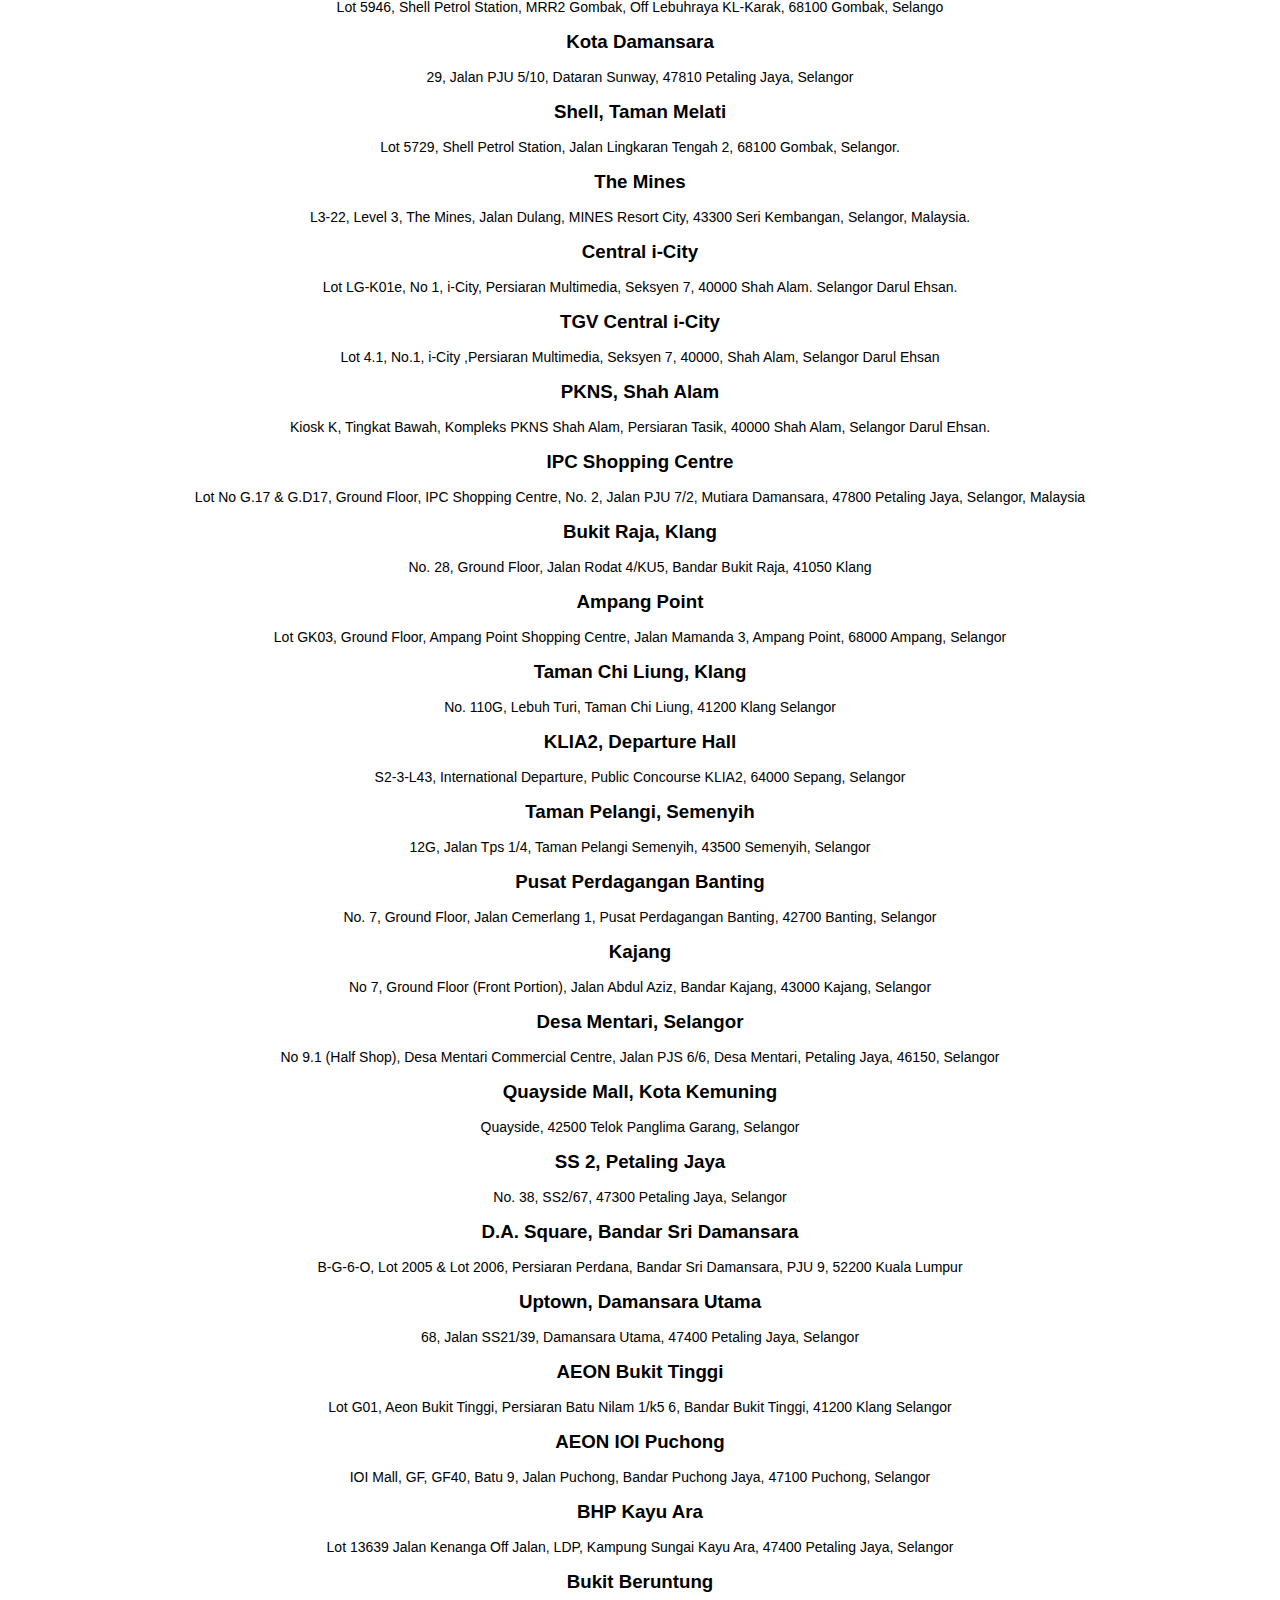
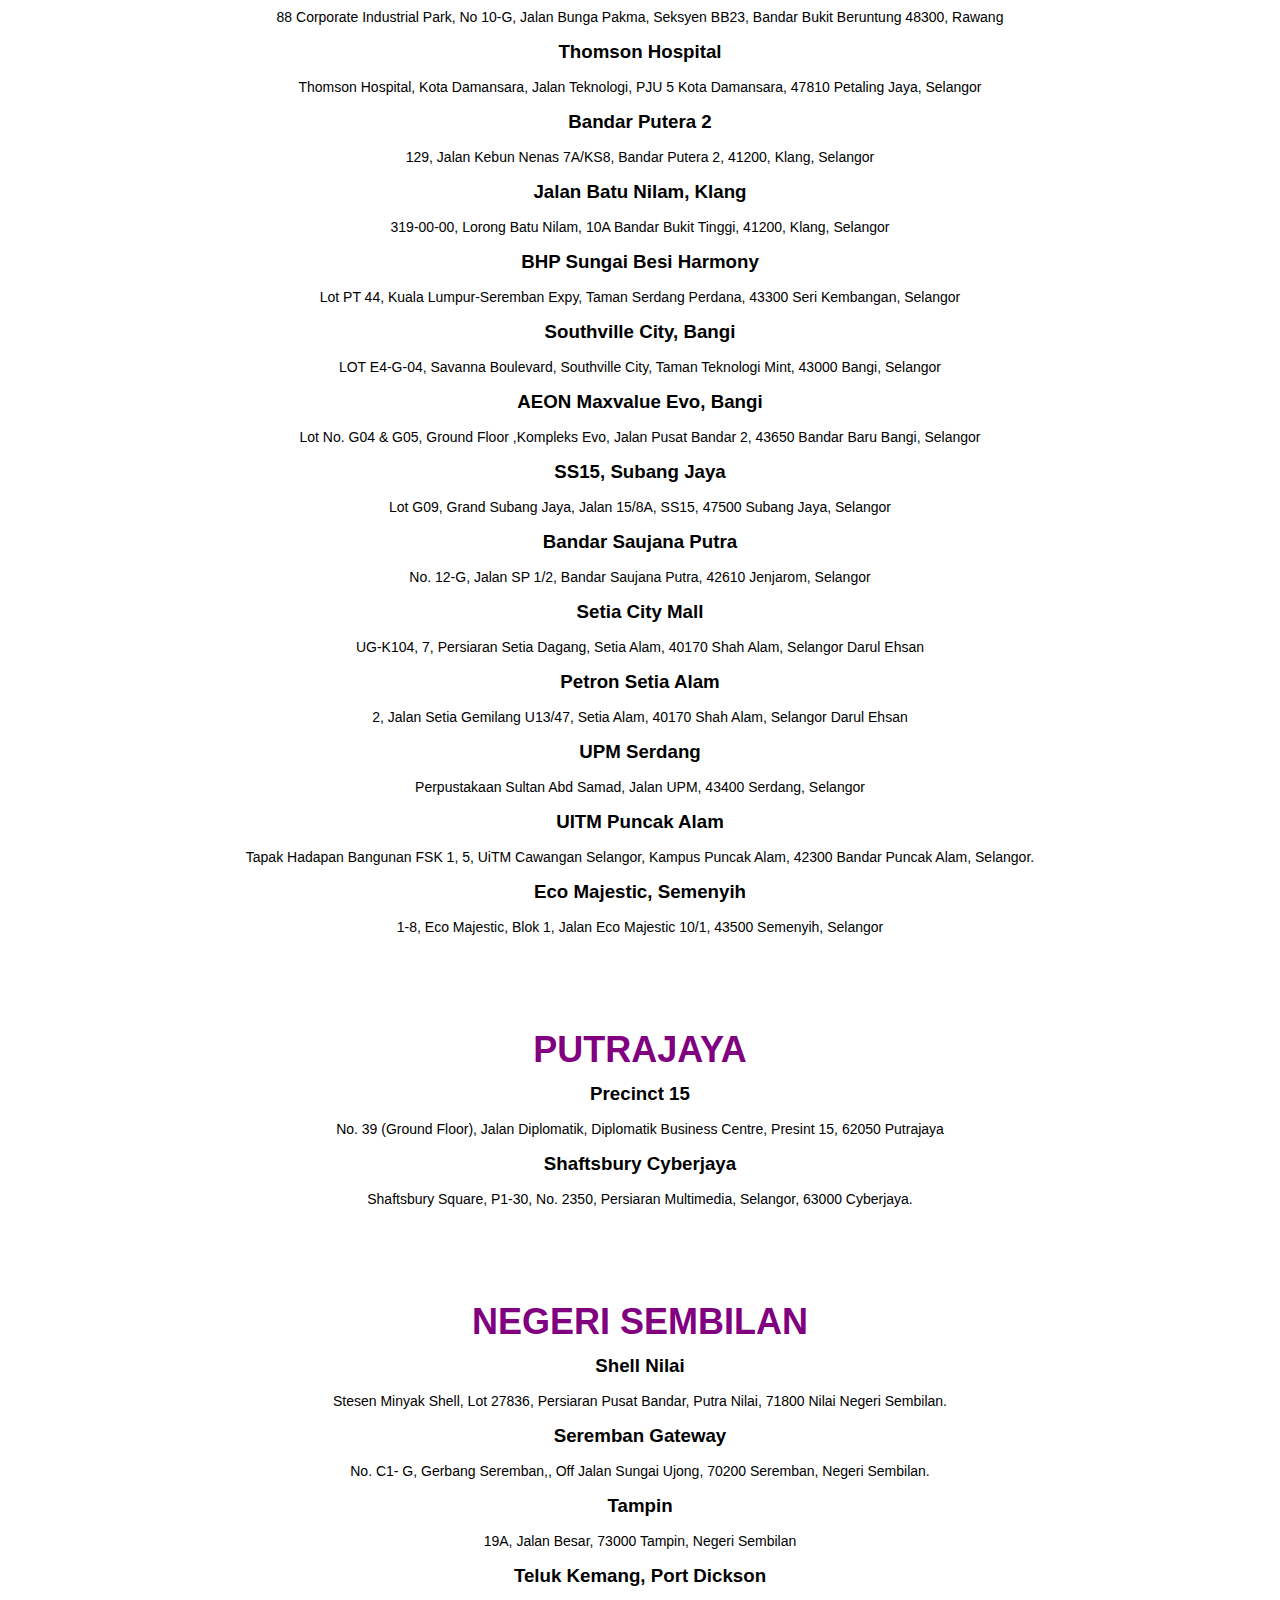
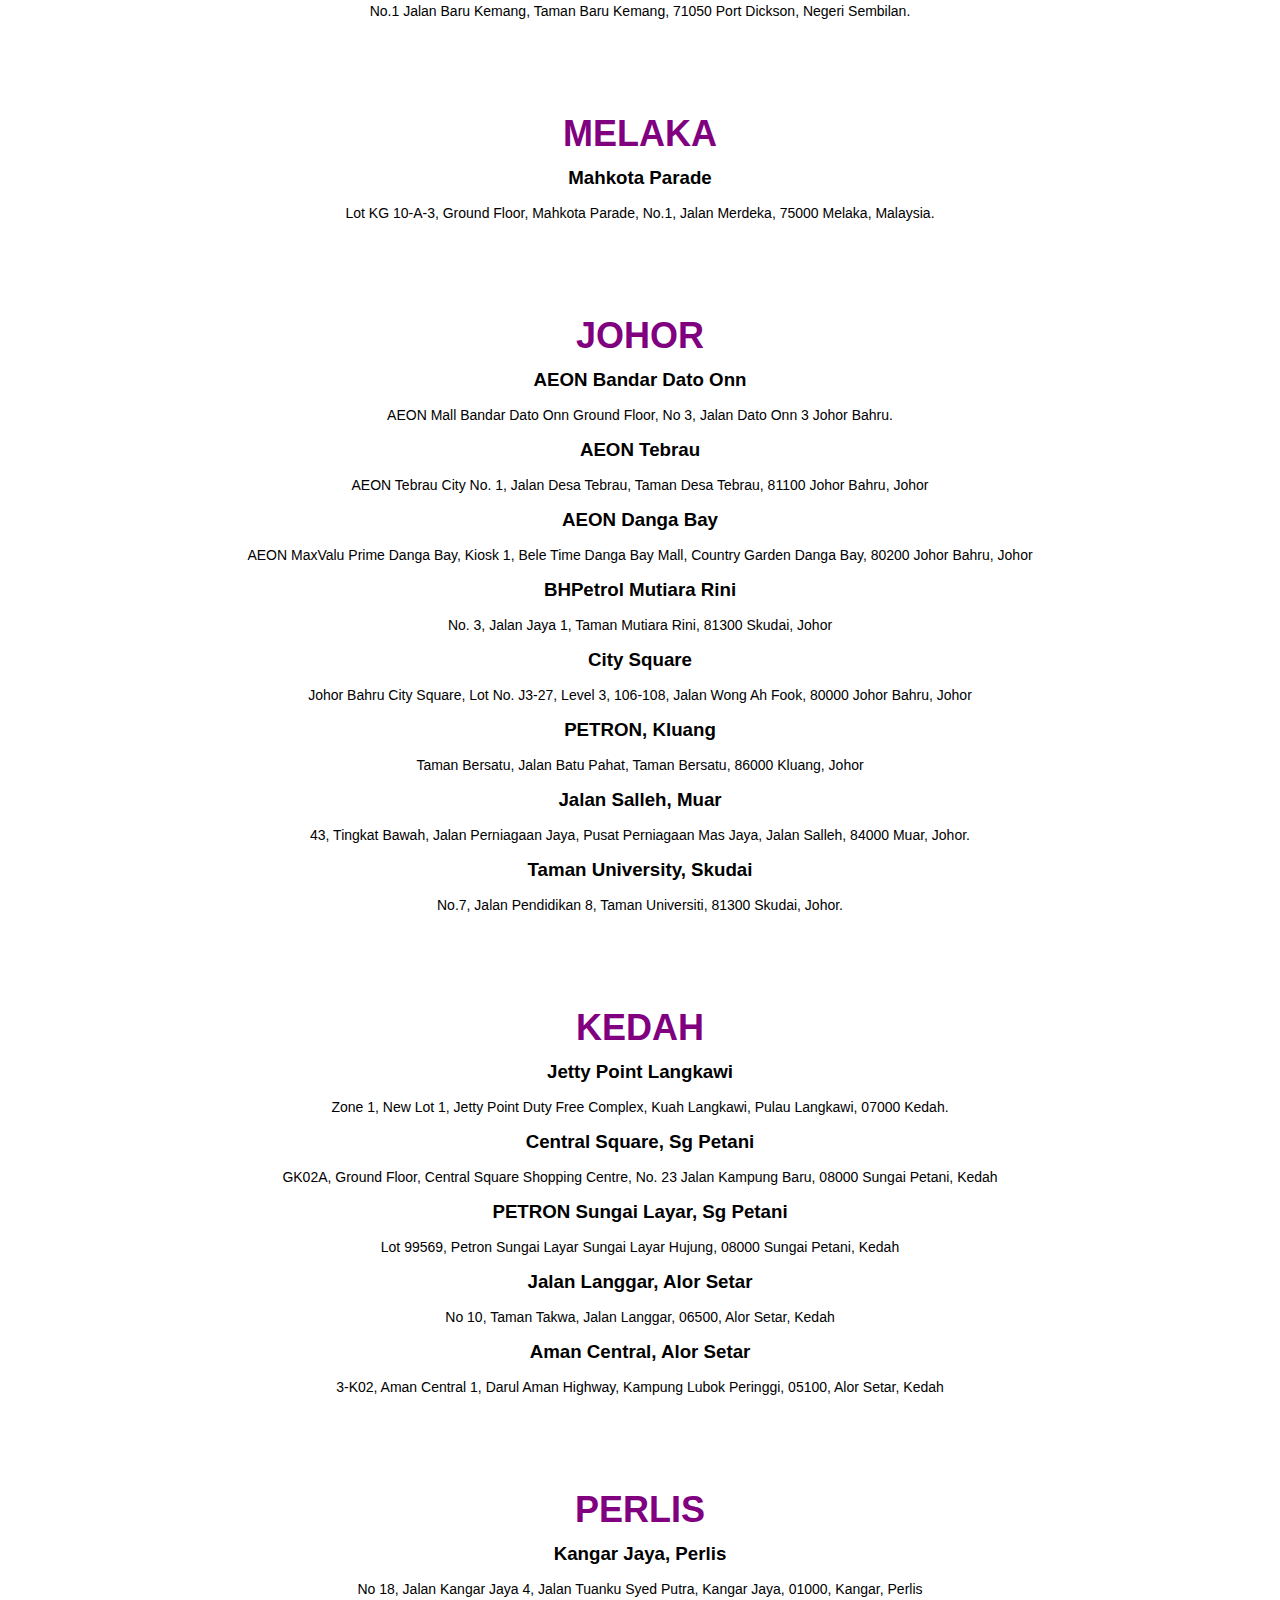
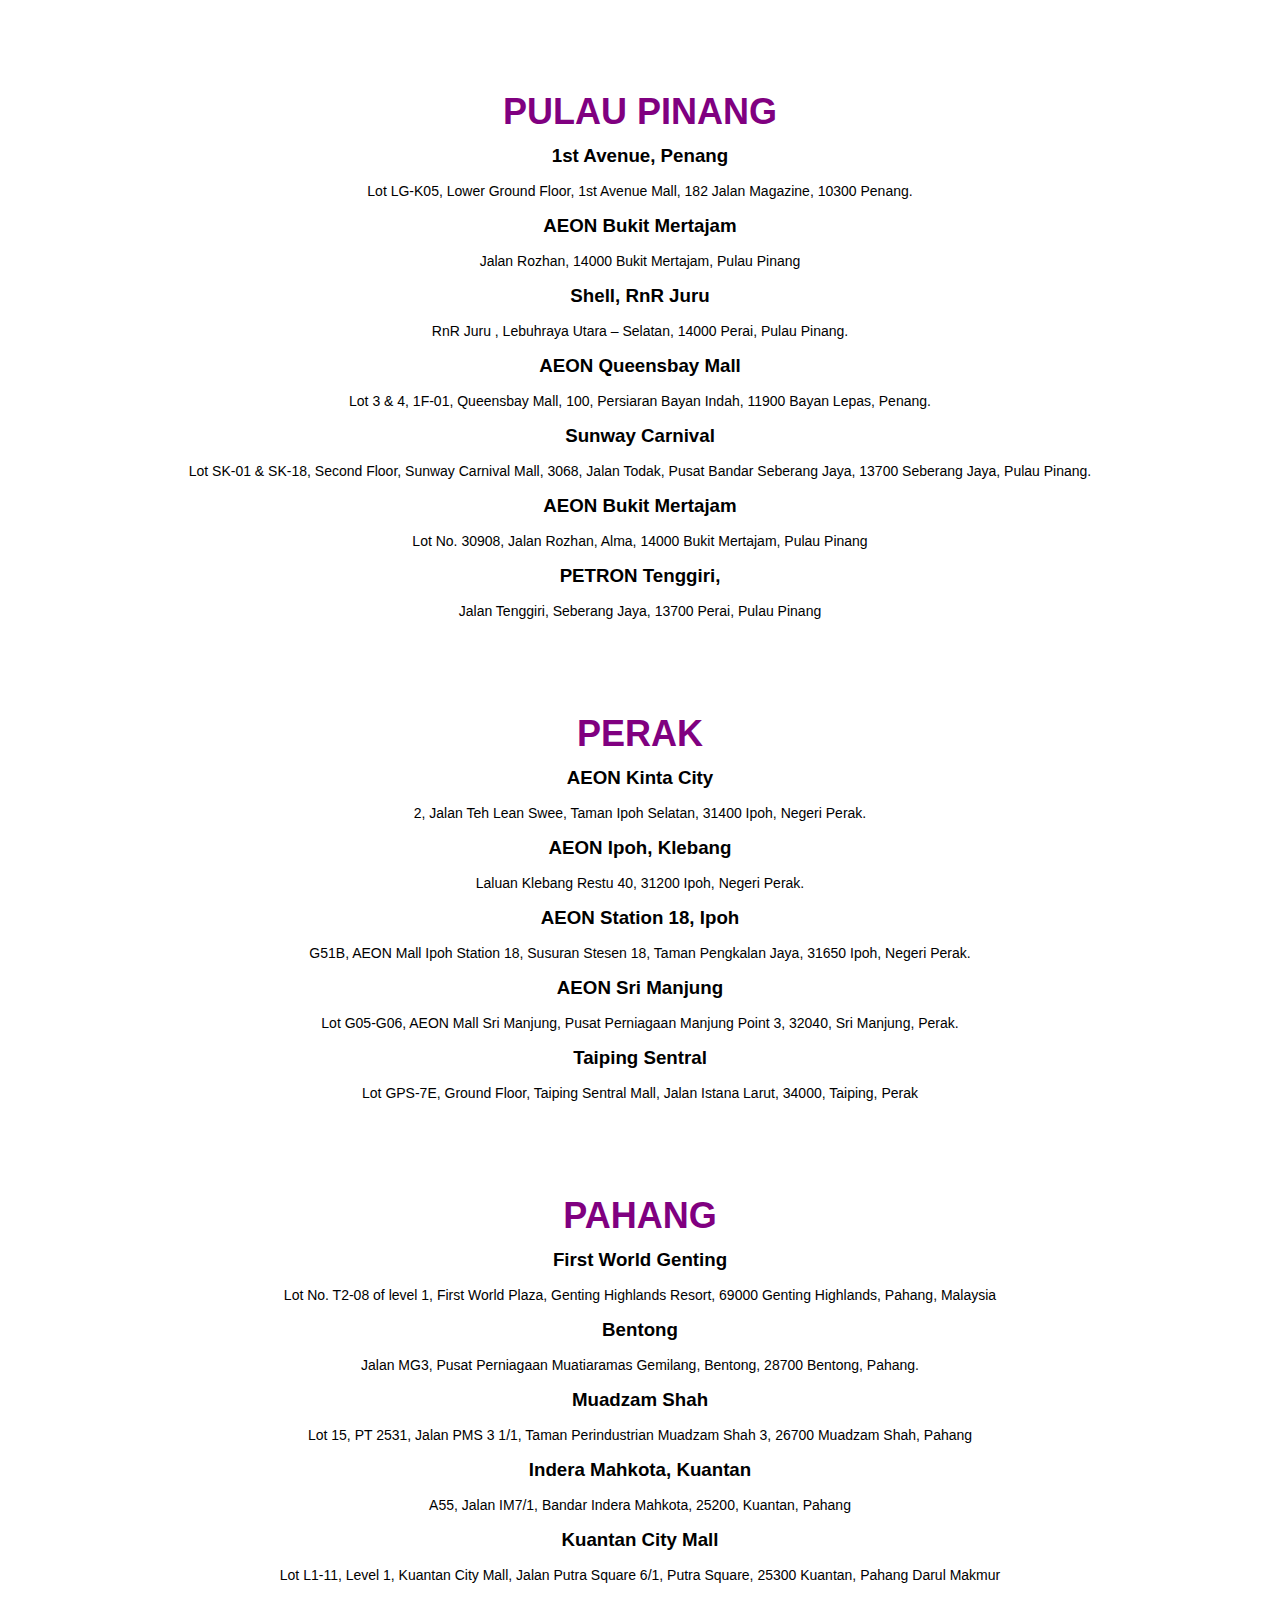
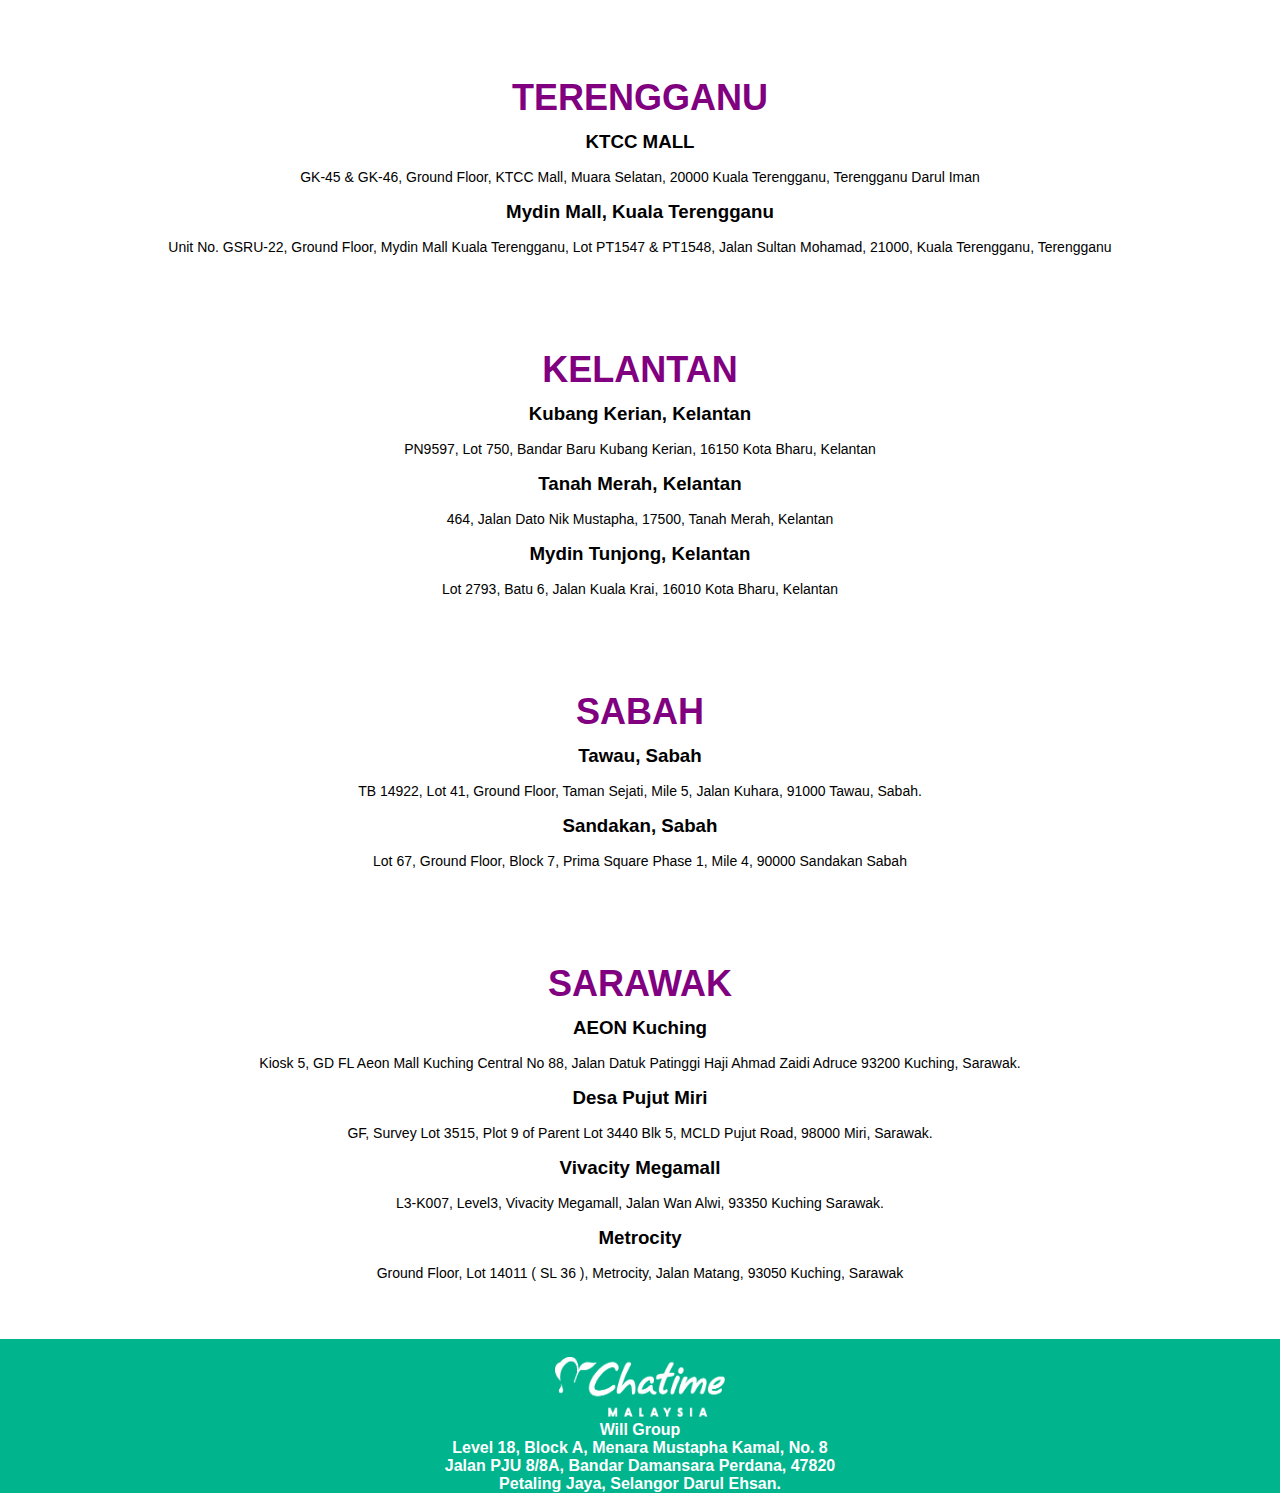
<file: outlet.html>
<!DOCTYPE html>
<html> 
<head>
    <meta name="viewport" content="with=device-width, initial-scale=1.0">
    <title>Outlets Chatime</title>
    <link rel="stylesheet" type="text/css" href="style.css">
    <link rel="stylesheet" href="https://use.fontawesome.com/releases/v5.4.1/css/all.css">
</head>
<body>
    <section class="header">
        <nav>
            <a href="index.html"><img src="image/homepage.jpg" alt=""></a>
            <div class="nav-links">
                <ul>
                    <li><a href="index.html">HOME</a></li>
                    <li><a href="about.html">ABOUT</a></li>
                    <li><a href="board-of-director.html">BOARD OF DIRECTOR</a></li>
                    <li><a href="menu.html">MENU</a></li>
                    <li><a href="outlet.html">OUTLET</a></li>
                    <li><a href="contact.html">CONTACT US</a></li>
                </ul>
            </div>
        </nav>
<div class="text-box">
    <h1>OUTLETS</h1>
    <p> CHATIME MALAYSIA</p>
    
</div>

</section>
<a class="gotopbtn" href="#"><i class="fa fa-chevron-circle-up" aria-hidden="true"></i></a>
<!--OUTLETS-->

<div class="outlet">
    <ul>
        <li><a href="#KUALA LUMPUR">KUALA LUMPUR</a></li>
        <li><a href="#SELANGOR">SELANGOR</a></li>
        <li><a href="#PUTRAJAYA">PUTRAJAYA</a></li>
        <li><a href="#PULAU PINANG">PULAU PINANG</a></li>
        <li><a href="#KEDAH">KEDAH</a></li>
        <li><a href="#PERLIS">PERLIS</a></li>
        <li><a href="#PERAK">PERAK</a></li>
        <li><a href="#PAHANG">PAHANG</a></li>
        <li><a href="#NEGERI SEMBILAN">NEGERI SEMBILAN</a></li>
        <li><a href="#MELAKA">MELAKA</a></li>
        <li><a href="#JOHOR">JOHOR</a></li>
        <li><a href="#TERENGGANU">TERENGGANU</a></li>
        <li><a href="#KELANTAN">KELANTAN</a></li>
        <li><a href="#SABAH">SABAH</a></li>
        <li><a href="#SARAWAK">SARAWAK</a></li>
        
    </ul>
</div>
</div>

<!--list outlets-->

<div class="box1"id="KUALA LUMPUR">
    <h1>KUALA LUMPUR</h1>
        <p><h3>Jakel Mall</h3></p>
        <p>Jakel Mall, Lot 159, Jakel Square, Jalan Munshi Abdullah, 50100, Kuala Lumpur</p>
        <p><h3>Berjaya Times Square</h3></p>
        <p>Lot K-02-02 ,Berjaya Times Square, Jalan Imbi, Imbi, 55100 Kuala Lumpur.</p>
        <p><h3>Universiti Malaya</h3></p>
        <p>UM Main Library kiosk , Universiti Malaya of Lembah Pantai 50603 Kuala Lumpur.</p>
        <p><h3>Avenue K</h3></p>
        <p>SAC-UC3, Level Upper Concourse, Avenue K 156 Jalan Ampang, 50450 Kuala Lumpur.</p>
        <p><h3>AEON Mid Valley</h3></p>
        <p>Unit AT3, Lingkaran Syed Putra, Mid Valley City, 59200 Kuala Lumpur</p>
        <p><h3>MyTOWN Shopping Centre</h3></p>
        <p>LL1-K-02 & 02A, Tingkat 1, MyTOWN Shopping Centre,, No.6 , Jalan Cochrane, Seksyen 90, 55100 Kuala Lumpur, Wilayah Persekutuan Kuala Lumpur.</p>
        <p><h3>KL Sentral</h3></p>
        <p>Jalan Stesen Sentral 3, Kuala Lumpur Sentral, 50470 Kuala Lumpur.</p> 
        <p><h3>KL Sentral</h3></p>
        <p>Jalan Stesen Sentral 3, Kuala Lumpur Sentral, 50470 Kuala Lumpur.</p>
        <p><h3>Sunway Velocity</h3></p>
        <p>4-34, Fourth Floor, Sunway Velocity Mall, Lingkaran SV, Sunway Velocity, 55100 Kuala Lumpur</p>
        <p><h3>Melawati Mall</h3></p>
        <p>L3- K3, Level Three, UP-21, Melawati Mall, 355, Jalan Bandar Melawati, Pusat Bandar Melawati, 53100 Kuala Lumpur.</p>
        <p><h3>AEON Taman Maluri</h3></p>
        <p>Lot CT-7, AEON Taman Maluri Store & Shopping Centre, Jalan Jejaka, Taman Maluri Cheras, 55100 Kuala Lumpur.</p>
        <p><h3>KL East Mall</h3></p>
        <p>G3-31, Ground Floor 3, KL East Mall, 823 Jalan Lingkaran Tengah 2, KL Timur, 53100 Kuala Lumpur.</p>
        <p><h3>BHP Melawati</h3></p>
        <p>Lot 14856, Jalan Raya Taman Melawati, 53100, Kuala Lumpur</p>
        <p><h3>Bandar Sri Permaisuri</h3></p>
        <p>No. 25-1, Jalan Sri Permaisuri 8, Bandar Sri Permaisuri, 56000 Kuala Lumpur</p>
        <p><h3>Sentul</h3></p>
        <p>NO. G-9, Sentul Village Service Apartment 10, Jalan Sentul Perdana, Sentul 51000 Kuala Lumpur</p>
        <p><h3>Taman Tun Dr Ismail</h3></p>
        <p>No 28 Ground Floor, Jalan Tun Dr Ismail, 6000 Kuala Lumpur, Wilayah Persekutuan.</p>
        <p><h3>AEON Big Wangsa Maju</h3></p>
        <p>6 Jalan 8/27A, Section 5, Wangsa Maju, 53300 Kuala Lumpur</p>

<div class="box2"id="SELANGOR">
    <h1>SELANGOR</h1>
        <p><h3>Shell Bangi</h3></p>
        <p>Shell Station, Seksyen 5, Jalan Reko 43650 Bandar Baru Bangi, Selangor.</p>
        <p><h3>Desa Mentari, Selangor</h3></p>
        <p>No 9.1 (Half Shop), Desa Mentari Commercial Centre, Jalan PJS 6/6, Desa Mentari, Petaling Jaya, 46150, Selangor</p>
        <p><h3>Plaza Shah Alam</h3></p>
        <p> No.2. Jalan Tengku Ampuan Zabedah E9/E, Seksyen 9, 40100 Shah Alam, Selangor.</p>
        <p><h3>E Curve G-01</h3></p>
        <p> Ground Floor, e@Curve, Jalan PJU 7/3, Mutiara Damansara, 47810 Petaling Jaya, Selangor.</p>
        <p><h3>Sunway Pyramid</h3></p>
        <p> Aeon Sunway Store LG 2, 111 Sunway Pyramid, Petaling Jaya, Selangor</p>
        <p><h3>KLIA2</h3></p>
        <p> Lot No. L3-21A, Level 3, Gateway@KLIA2 (Departure Hall, Door 2) Terminal KLIA2.</p>
        <p><h3>Subang Parade</h3></p>
        <p> Lot GC03, Ground Floor Jalan Kemajuan Subang, SS 16, 47500 Subang Jaya, Selangor.</p>
        <p><h3>Paradigm Mall</h3></p>
        <p> CF-57 & 58, Paradigm Mall, 1, Jalan SS 7/26a, Ss 7, 47301 Petaling Jaya, Selangor.</p>
        <p><h3>Shaftsbury Cyberjaya</h3></p>
        <p> Shaftsbury Square, P1-30, No. 2350, Persiaran Multimedia, Selangor, 63000 Cyberjaya.</p>
        <p><h3>AEON Shah Alam</h3></p>
        <p>Jln Akuatik 13/64, Seksyen 13, 40100 Shah Alam, Selangor.</p>
        <p><h3>Shell Gombak</h3></p>
        <p> Lot 5946, Shell Petrol Station, MRR2 Gombak, Off Lebuhraya KL-Karak, 68100 Gombak, Selango</p>
        <p><h3>Kota Damansara</h3></p>
        <p>29, Jalan PJU 5/10, Dataran Sunway, 47810 Petaling Jaya, Selangor</p>
        <p><h3>Shell, Taman Melati</h3></p>
        <p> Lot 5729, Shell Petrol Station, Jalan Lingkaran Tengah 2, 68100 Gombak, Selangor.</p>
        <p><h3>The Mines</h3></p>
        <p>L3-22, Level 3, The Mines, Jalan Dulang, MINES Resort City, 43300 Seri Kembangan, Selangor, Malaysia.</p>
        <p><h3>Central i-City</h3></p>
        <p> Lot LG-K01e, No 1, i-City, Persiaran Multimedia, Seksyen 7, 40000 Shah Alam. Selangor Darul Ehsan.</p>
        <p><h3>TGV Central i-City</h3></p>
        <p>Lot 4.1, No.1, i-City ,Persiaran Multimedia, Seksyen 7, 40000, Shah Alam, Selangor Darul Ehsan</p>
        <p><h3>PKNS, Shah Alam</h3></p>
        <p>Kiosk K, Tingkat Bawah, Kompleks PKNS Shah Alam, Persiaran Tasik, 40000 Shah Alam, Selangor Darul Ehsan.</p>
        <p><h3>IPC Shopping Centre</h3></p>
        <p>Lot No G.17 & G.D17, Ground Floor, IPC Shopping Centre, No. 2, Jalan PJU 7/2, Mutiara Damansara, 47800 Petaling Jaya, Selangor, Malaysia</p>
        <p><h3>Bukit Raja, Klang</h3></p>
        <p>No. 28, Ground Floor, Jalan Rodat 4/KU5, Bandar Bukit Raja, 41050 Klang</p>
        <p><h3>Ampang Point</h3></p>
        <p>Lot GK03, Ground Floor, Ampang Point Shopping Centre, Jalan Mamanda 3, Ampang Point, 68000 Ampang, Selangor</p>
        <p><h3>Taman Chi Liung, Klang</h3></p>
        <p>No. 110G, Lebuh Turi, Taman Chi Liung, 41200 Klang Selangor</p>
        <p><h3>KLIA2, Departure Hall</h3></p>
        <p>S2-3-L43, International Departure, Public Concourse KLIA2, 64000 Sepang, Selangor</p>
        <p><h3>Taman Pelangi, Semenyih</h3></p>
        <p> 12G, Jalan Tps 1/4, Taman Pelangi Semenyih, 43500 Semenyih, Selangor</p>
        <p><h3>Pusat Perdagangan Banting</h3></p>
        <p>No. 7, Ground Floor, Jalan Cemerlang 1, Pusat Perdagangan Banting, 42700 Banting, Selangor</p>
        <p><h3>Kajang</h3></p>
        <p> No 7, Ground Floor (Front Portion),  Jalan Abdul Aziz, Bandar Kajang, 43000 Kajang, Selangor</p>
        <p><h3>Desa Mentari, Selangor</h3></p>
        <p> No 9.1 (Half Shop), Desa Mentari Commercial Centre, Jalan PJS 6/6, Desa Mentari, Petaling Jaya, 46150, Selangor</p>
        <p><h3>Quayside Mall, Kota Kemuning</h3></p>
        <p>Quayside, 42500 Telok Panglima Garang, Selangor</p>
        <p><h3>SS 2, Petaling Jaya</h3></p>
        <p>No. 38, SS2/67, 47300 Petaling Jaya, Selangor</p>
        <p><h3>D.A. Square, Bandar Sri Damansara</h3></p>
        <p>B-G-6-O, Lot 2005 & Lot 2006, Persiaran Perdana, Bandar Sri Damansara, PJU 9, 52200 Kuala Lumpur</p>
        <p><h3>Uptown, Damansara Utama</h3></p>
        <p>68, Jalan SS21/39, Damansara Utama, 47400 Petaling Jaya, Selangor</p>
        <p><h3>AEON Bukit Tinggi</h3></p>
        <p>Lot G01, Aeon Bukit Tinggi, Persiaran Batu Nilam 1/k5 6, Bandar Bukit Tinggi, 41200 Klang Selangor</p>
        <p><h3>AEON IOI Puchong</h3></p>
        <p>IOI Mall, GF, GF40, Batu 9, Jalan Puchong,
            Bandar Puchong Jaya, 47100 Puchong, Selangor</p>
        <p><h3>BHP Kayu Ara</h3></p>
        <p> Lot 13639 Jalan Kenanga Off Jalan, LDP, Kampung Sungai Kayu Ara, 47400 Petaling Jaya, Selangor</p>
        <p><h3>Bukit Beruntung</h3></p>
        <p>88 Corporate Industrial Park, No 10-G, Jalan Bunga Pakma, Seksyen BB23, Bandar Bukit Beruntung 48300, Rawang</p>
        <p><h3>Thomson Hospital</h3></p>
        <p> Thomson Hospital, Kota Damansara, Jalan Teknologi, PJU 5 Kota Damansara, 47810 Petaling Jaya, Selangor</p>
        <p><h3>Bandar Putera 2</h3></p>
        <p> 129, Jalan Kebun Nenas 7A/KS8, Bandar Putera 2, 41200, Klang, Selangor</p>
        <p><h3>Jalan Batu Nilam, Klang</h3></p>
        <p> 319-00-00, Lorong Batu Nilam, 10A Bandar Bukit Tinggi, 41200, Klang, Selangor</p>
        <p><h3>BHP Sungai Besi Harmony</h3></p>
        <p> Lot PT 44, Kuala Lumpur-Seremban Expy, Taman Serdang Perdana, 43300 Seri Kembangan, Selangor</p>
        <p><h3>Southville City, Bangi</h3></p>
        <p>LOT E4-G-04, Savanna Boulevard, Southville City, Taman Teknologi Mint, 43000 Bangi, Selangor</p>
        <p><h3>AEON Maxvalue Evo, Bangi</h3></p>
        <p>Lot No. G04 & G05, Ground Floor ,Kompleks Evo, Jalan Pusat Bandar 2, 43650 Bandar Baru Bangi, Selangor</p>
        <p><h3>SS15, Subang Jaya</h3></p>
        <p>Lot G09, Grand Subang Jaya, Jalan 15/8A, SS15, 47500 Subang Jaya, Selangor</p>
        <p><h3>Bandar Saujana Putra</h3></p>
        <p>No. 12-G, Jalan SP 1/2, Bandar Saujana Putra, 42610 Jenjarom, Selangor</p>
        <p><h3>Setia City Mall</h3></p>
        <p>UG-K104, 7, Persiaran Setia Dagang, Setia Alam, 40170 Shah Alam,
            Selangor Darul Ehsan</p>
        <p><h3>Petron Setia Alam</h3></p>
        <p>2, Jalan Setia Gemilang U13/47, Setia Alam, 40170 Shah Alam, Selangor Darul Ehsan</p>
        <p><h3>UPM Serdang</h3></p>
        <p> Perpustakaan Sultan Abd Samad, Jalan UPM, 43400 Serdang, Selangor</p>
        <p><h3>UITM Puncak Alam </h3></p>
        <p>Tapak Hadapan Bangunan FSK 1, 5, UiTM Cawangan Selangor, Kampus Puncak Alam, 42300 Bandar Puncak Alam, Selangor.</p>
        <p><h3>Eco Majestic, Semenyih </h3></p>
        <p>1-8, Eco Majestic, Blok 1, Jalan Eco Majestic 10/1, 43500 Semenyih, Selangor</p>

<div class="box3"id="PUTRAJAYA">
    <h1>PUTRAJAYA</h1>
        <p><h3>Precinct 15</h3></p>
        <p>
            No. 39 (Ground Floor), Jalan Diplomatik, Diplomatik Business Centre, Presint 15, 62050 Putrajaya</p>
        <p><h3>Shaftsbury Cyberjaya</h3></p>
        <p>
            Shaftsbury Square, P1-30, No. 2350, Persiaran Multimedia, Selangor, 63000 Cyberjaya.</p>

<div class="box4"id="NEGERI SEMBILAN">
    <h1>NEGERI SEMBILAN</h1>
        <p><h3>Shell Nilai</h3></p>
        <p>
            Stesen Minyak Shell, Lot 27836, Persiaran Pusat Bandar, Putra Nilai, 71800 Nilai Negeri Sembilan.</p>
        <p><h3>Seremban Gateway</h3></p>
        <p>
            No. C1- G, Gerbang Seremban,, Off Jalan Sungai Ujong, 70200 Seremban, Negeri Sembilan.</p>
        <p><h3>Tampin</h3></p>
        <p>
            19A, Jalan Besar, 73000 Tampin, Negeri Sembilan</p>
        <p><h3>Teluk Kemang, Port Dickson</h3></p>
        <p>
            No.1 Jalan Baru Kemang, Taman Baru Kemang, 71050 Port Dickson, Negeri Sembilan.
            
            </p>

<div class="box5"id="MELAKA">
    <h1>MELAKA</h1>
        <p><h3>Mahkota Parade</h3></p>
        <p>
            Lot KG 10-A-3, Ground Floor, Mahkota Parade, No.1, Jalan Merdeka, 75000 Melaka, Malaysia.</p>

<div class="box6"id="JOHOR">
    <h1>JOHOR</h1>
        <p><h3>AEON Bandar Dato Onn</h3></p>
        <p>
            AEON Mall Bandar Dato Onn Ground Floor, No 3, Jalan Dato Onn 3 Johor Bahru.</p>
        <p><h3>AEON Tebrau</h3></p>
        <p>
            AEON Tebrau City No. 1, Jalan Desa Tebrau, Taman Desa Tebrau, 81100 Johor Bahru, Johor
            
            </p>
        <p><h3>AEON Danga Bay</h3></p>
        <p>
            AEON MaxValu Prime Danga Bay, Kiosk 1, Bele Time Danga Bay Mall, Country Garden Danga Bay, 80200 Johor Bahru, Johor</p>
        <p><h3>BHPetrol Mutiara Rini</h3></p>
        <p>
            No. 3, Jalan Jaya 1, Taman Mutiara Rini, 81300 Skudai, Johor</p>
        <p><h3>City Square</h3></p>
        <p>
            Johor Bahru City Square, Lot No. J3-27, Level 3, 106-108, Jalan Wong Ah Fook, 80000 Johor Bahru, Johor</p>
        <p><h3>PETRON, Kluang</h3></p>
        <p>
            Taman Bersatu, Jalan Batu Pahat, Taman Bersatu, 86000 Kluang, Johor</p>
        <p><h3>Jalan Salleh, Muar</h3></p>
        <p>
            43, Tingkat Bawah, Jalan Perniagaan Jaya, Pusat Perniagaan Mas Jaya, Jalan Salleh, 84000 Muar, Johor. </p>
        <p><h3>Taman University, Skudai</h3></p>
        <p>
            No.7, Jalan Pendidikan 8, Taman Universiti, 81300 Skudai, Johor. </p>

<div class="box7"id="KEDAH">
    <h1>KEDAH</h1>
        <p><h3>Jetty Point Langkawi</h3></p>
        <p>
            Zone 1, New Lot 1, Jetty Point Duty Free Complex, Kuah Langkawi, Pulau Langkawi, 07000 Kedah.
            
            </p>
        <p><h3>Central Square, Sg Petani</h3></p>
        <p>
            GK02A, Ground Floor, Central Square Shopping Centre, No. 23 Jalan Kampung Baru, 08000 Sungai Petani, Kedah
            
            </p>
        <p><h3>PETRON Sungai Layar, Sg Petani</h3></p>
        <p>
            Lot 99569, Petron Sungai Layar Sungai Layar Hujung, 08000 Sungai Petani, Kedah
            
            </p>
        <p><h3>Jalan Langgar, Alor Setar</h3></p>
        <p>
            No 10, Taman Takwa, Jalan Langgar, 06500, Alor Setar, Kedah</p>
        <p><h3>Aman Central, Alor Setar</h3></p>
        <p>
            3-K02, Aman Central 1, Darul Aman Highway, Kampung Lubok Peringgi, 05100, Alor Setar, Kedah</p>
      
<div class="box8"id="PERLIS">
    <h1>PERLIS</h1>
        <p><h3>Kangar Jaya, Perlis</h3></p>
        <p>
            No 18, Jalan Kangar Jaya 4, Jalan Tuanku Syed Putra, Kangar Jaya, 01000, Kangar, Perlis</p>
                       
<div class="box9"id="PULAU PINANG">
    <h1>PULAU PINANG</h1>
        <p><h3>1st Avenue, Penang</h3></p>
        <p>
            Lot LG-K05, Lower Ground Floor, 1st Avenue Mall, 182 Jalan Magazine, 10300 Penang.</p> 
        <p><h3>AEON Bukit Mertajam</h3></p>
        <p>
            Jalan Rozhan, 14000 Bukit Mertajam, Pulau Pinang</p>
        <p><h3>Shell, RnR Juru</h3></p>
        <p>
            RnR Juru , Lebuhraya Utara – Selatan, 14000 Perai, Pulau Pinang.</p>
        <p><h3>AEON Queensbay Mall</h3></p>
        <p>
            Lot 3 & 4, 1F-01, Queensbay Mall, 100, Persiaran Bayan Indah, 11900 Bayan Lepas, Penang.</p>
        <p><h3>Sunway Carnival</h3></p>
        <p>
            Lot SK-01 & SK-18, Second Floor, Sunway Carnival Mall, 3068, Jalan Todak, Pusat Bandar Seberang Jaya, 13700 Seberang Jaya, Pulau Pinang.</p>
        <p><h3>AEON Bukit Mertajam</h3></p>
        <p>
            Lot No. 30908, Jalan Rozhan, Alma, 14000 Bukit Mertajam, Pulau Pinang</p>
        <p><h3>PETRON Tenggiri,</h3></p>
        <p>
            Jalan Tenggiri, Seberang Jaya, 13700 Perai, Pulau Pinang
            
            </p>     

<div class="box10"id="PERAK">
    <h1>PERAK</h1>
        <p><h3>AEON Kinta City</h3></p>
        <p>
            2, Jalan Teh Lean Swee, Taman Ipoh Selatan, 31400 Ipoh, Negeri Perak.</p> 
        <p><h3>AEON Ipoh, Klebang</h3></p>
        <p>
            Laluan Klebang Restu 40, 31200 Ipoh, Negeri Perak.</p> 
        <p><h3>AEON Station 18, Ipoh</h3></p>
        <p>
            G51B, AEON Mall Ipoh Station 18, Susuran Stesen 18, Taman Pengkalan Jaya, 31650 Ipoh, Negeri Perak.</p> 
        <p><h3>AEON Sri Manjung</h3></p>
        <p>
            Lot G05-G06, AEON Mall Sri Manjung, Pusat Perniagaan Manjung Point 3, 32040, Sri Manjung, Perak.</p> 
        <p><h3>Taiping Sentral</h3></p>
        <p>
            Lot GPS-7E, Ground Floor, Taiping Sentral Mall, Jalan Istana Larut, 34000, Taiping, Perak</p> 

<div class="box11"id="PAHANG">
    <h1>PAHANG</h1>
        <p><h3>First World Genting</h3></p>
        <p>
            Lot No. T2-08 of level 1, First World Plaza, Genting Highlands Resort, 69000 Genting Highlands, Pahang, Malaysia</p> 
        <p><h3>Bentong</h3></p>
        <p>
            Jalan MG3, Pusat Perniagaan Muatiaramas Gemilang, Bentong, 28700 Bentong, Pahang.</p> 
        <p><h3>Muadzam Shah</h3></p>
        <p>
            Lot 15, PT 2531, Jalan PMS 3 1/1, Taman Perindustrian Muadzam Shah 3, 26700 Muadzam Shah, Pahang</p> 
        <p><h3>Indera Mahkota, Kuantan</h3></p>
        <p>
            A55, Jalan IM7/1, Bandar Indera Mahkota, 25200, Kuantan, Pahang</p> 
        <p><h3>Kuantan City Mall</h3></p>
        <p>
            Lot L1-11, Level 1, Kuantan City Mall, Jalan Putra Square 6/1, Putra Square, 25300 Kuantan, Pahang Darul Makmur</p> 

<div class="box12"id="TERENGGANU">
    <h1>TERENGGANU</h1>
        <p><h3>KTCC MALL</h3></p>
        <p>GK-45 & GK-46, Ground Floor, KTCC Mall, Muara Selatan, 20000 Kuala Terengganu, Terengganu Darul Iman</p> 
        <p><h3>Mydin Mall, Kuala Terengganu</h3></p>
        <p> Unit No. GSRU-22, Ground Floor, Mydin Mall Kuala Terengganu, Lot PT1547 & PT1548, Jalan Sultan Mohamad, 21000, Kuala Terengganu, Terengganu</p> 

<div class="box13"id="KELANTAN">
    <h1>KELANTAN</h1>
        <p><h3>Kubang Kerian, Kelantan</h3></p>
        <p> PN9597, Lot 750, Bandar Baru Kubang Kerian, 16150 Kota Bharu, Kelantan</p> 
        <p><h3>Tanah Merah, Kelantan</h3></p>
        <p>464, Jalan Dato Nik Mustapha, 17500, Tanah Merah, Kelantan </p> 
        <p><h3>Mydin Tunjong, Kelantan</h3></p>
        <p>Lot 2793, Batu 6, Jalan Kuala Krai, 16010 Kota Bharu, Kelantan</p> 

<div class="box14"id="SABAH">
    <h1>SABAH</h1>
        <p><h3>Tawau, Sabah</h3></p>
        <p>TB 14922, Lot 41, Ground Floor, Taman Sejati, Mile 5, Jalan Kuhara, 91000 Tawau, Sabah.</p>
        <p><h3>Sandakan, Sabah</h3></p>
        <p>Lot 67, Ground Floor, Block 7, Prima Square Phase 1, Mile 4, 90000 Sandakan Sabah</p>  

<div class="box15"id="SARAWAK">
    <h1>SARAWAK</h1>
        <p><h3>AEON Kuching</h3></p>
        <p>Kiosk 5, GD FL Aeon Mall Kuching Central No 88, Jalan Datuk Patinggi Haji Ahmad Zaidi Adruce 93200 Kuching, Sarawak.</p> 
        <p><h3>Desa Pujut Miri</h3></p>
        <p>GF, Survey Lot 3515, Plot 9 of Parent Lot 3440 Blk 5, MCLD Pujut Road, 98000 Miri, Sarawak.</p> 
        <p><h3>Vivacity Megamall</h3></p>
        <p>L3-K007, Level3, Vivacity Megamall, Jalan Wan Alwi, 93350 Kuching Sarawak.</p> 
        <p><h3>Metrocity</h3></p>
        <p>Ground Floor, Lot 14011 ( SL 36 ), Metrocity, Jalan Matang, 93050 Kuching, Sarawak</p> 

</body>
</html>
<br><br><br>
<footer>
  <style>
  footer{
    width: 100%;
    padding-left: 15px;
    margin-left: 15px;
    float: right;
    font-style: arial;
    color: white;
    background-color:rgba(0,180,141,255);
  }
  </style>
  <div class="w3-container w3-teal">
    <br>
    <a href="https://chatime.com.my/">
    <img src="image/chatime_logo.webp" alt="Chatime" width="170px" height="60px"></a>
    <h4>
      Will Group
      <br>Level 18, Block A,  Menara Mustapha Kamal, No. 8
      <br> Jalan PJU 8/8A, Bandar Damansara Perdana, 47820
      <br> Petaling Jaya, Selangor Darul Ehsan.
      <a href="chatime@willgroup.com.my"></a>
    </h4>

  </div>
</footer>
</div>
</body>

</html>
</file>
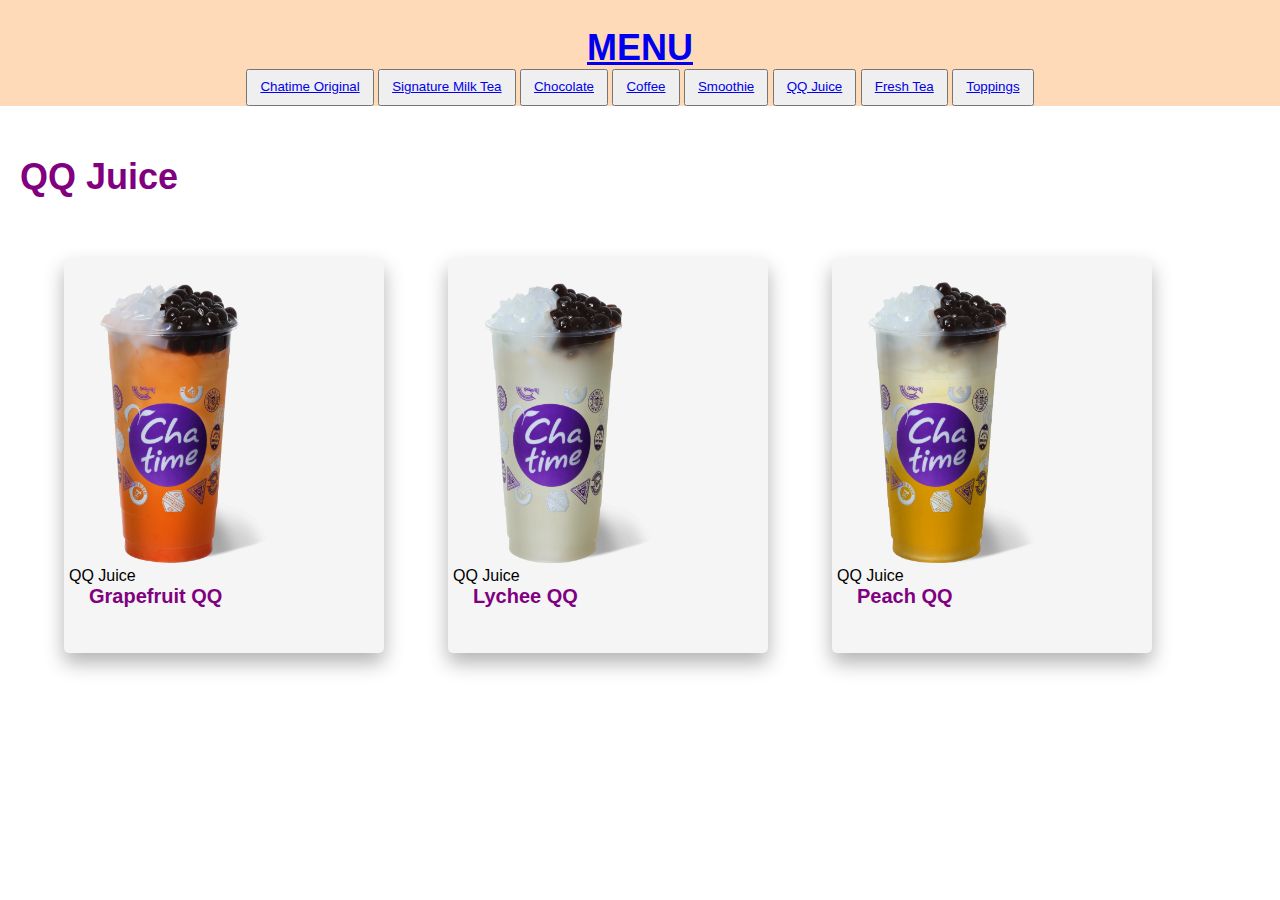
<file: qq.html>
<!DOCTYPE html>
<html>
    <head>
        <meta name="viewport" content="with=device-width, initial-scale=1.0">
        <title>QQ Juice</title>
        <link rel="stylesheet" type="text/css" href="style.css">
        <style>
        p{color:rgba(0,180,141,255);}
        </style>
    </head>

<body>
  <div class="menu">
    <ul>
        <h1><a href="menu.html">MENU</a></h1>
        <button><a href="ori.html">Chatime Original</a></button>
        <button><a href="sign.html">Signature Milk Tea</a></button>
        <button><a href="choc.html">Chocolate</a></button>
        <button><a href="coffee.html">Coffee</a></button>
        <button><a href="smootie.html">Smoothie</a></button>
        <button><a href="qq.html">QQ Juice</a></button>
        <button><a href="tea.html">Fresh Tea</a></button>
        <button><a href="topping.html">Toppings</a></button>
          
    </ul>
</div>
</div>

        <h1 class="pheading">QQ Juice</h1>

<section class="sec">
  <div class="Flavours">

    <!--card start-->
    <div class="card">
      <div class="img"><img src="image/qq_Grapefruit-QQ.webp" alt=""></div>
      <div class="decs">QQ Juice</div>
      <div class="title">Grapefruit QQ</div>
      <div class="box">
    </div>
  </div>
  <!--card end-->

<!--card start-->
<div class="card">
    <div class="img"><img src="image/qq_lychee_qq.webp" alt=""></div>
    <div class="decs">QQ Juice</div>
    <div class="title">Lychee QQ</div>
    <div class="box">
  </div>
</div>
<!--card end-->

<!--card start-->
<div class="card">
    <div class="img"><img src="image/qq_Peach-QQ.webp" alt=""></div>
    <div class="decs">QQ Juice</div>
    <div class="title">Peach QQ</div>
    <div class="box">
  </div>
</div>
<!--card end-->


    </body>








</html>
</file>
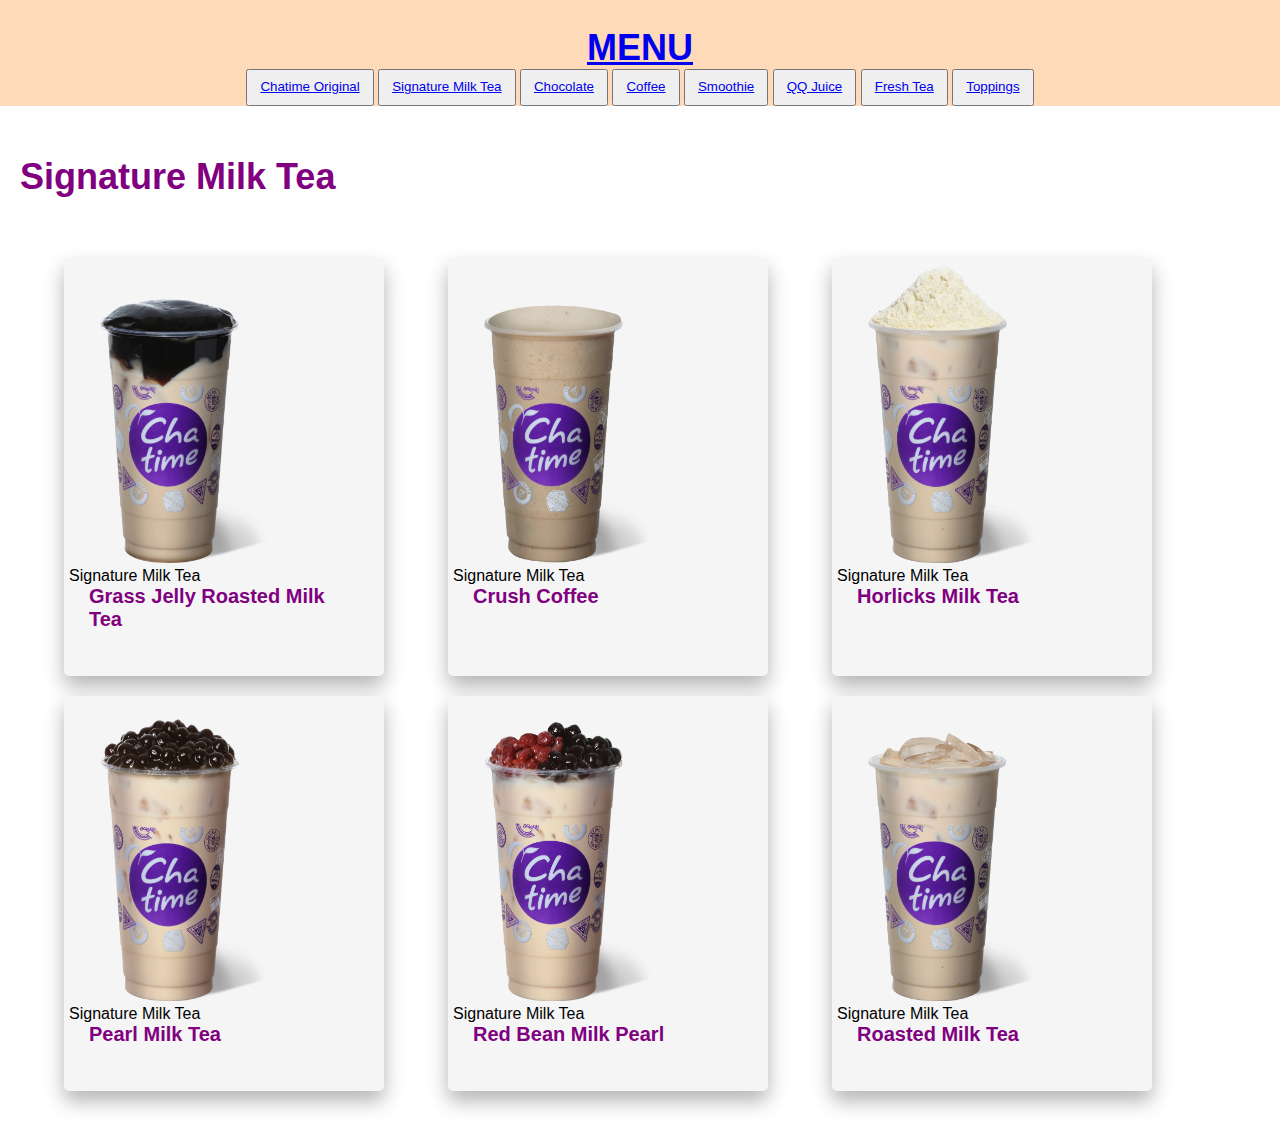
<file: sign.html>
<!DOCTYPE html>
<html>
    <head>
        <meta name="viewport" content="with=device-width, initial-scale=1.0">
        <title>Signature Milk Tea</title>
        <link rel="stylesheet" type="text/css" href="style.css">
        <style>
        p{color:rgba(0,180,141,255);}
        </style>
    </head>

<body>
  <div class="menu">
    <ul>
        <h1><a href="menu.html">MENU</a></h1>
        <button><a href="ori.html">Chatime Original</a></button>
        <button><a href="sign.html">Signature Milk Tea</a></button>
        <button><a href="choc.html">Chocolate</a></button>
        <button><a href="coffee.html">Coffee</a></button>
        <button><a href="smootie.html">Smoothie</a></button>
        <button><a href="qq.html">QQ Juice</a></button>
        <button><a href="tea.html">Fresh Tea</a></button>
        <button><a href="topping.html">Toppings</a></button>
          
    </ul>
</div>
</div>

        <h1 class="pheading">Signature Milk Tea</h1>

<section class="sec">
  <div class="Flavours">

    <!--card start-->
    <div class="card">
      <div class="img"><img src="image/sign_grass_jelly_roasted_milk_tea.webp" alt=""></div>
      <div class="decs">Signature Milk Tea</div>
      <div class="title">Grass Jelly Roasted Milk Tea</div>
      <div class="box">
    </div>
  </div>
  <!--card end-->

<!--card start-->
<div class="card">
    <div class="img"><img src="image/signature_crush_coffee.webp" alt=""></div>
    <div class="decs">Signature Milk Tea</div>
    <div class="title">Crush Coffee</div>
    <div class="box">
  </div>
</div>
<!--card end-->

<!--card start-->
<div class="card">
    <div class="img"><img src="image/sign_horlicks_milk_tea.webp" alt=""></div>
    <div class="decs">Signature Milk Tea</div>
    <div class="title">Horlicks Milk Tea</div>
    <div class="box">
  </div>
</div>
<!--card end-->

<!--card start-->
<div class="card">
    <div class="img"><img src="image/sign_pearl_milk_tea.webp" alt=""></div>
    <div class="decs">Signature Milk Tea</div>
    <div class="title">Pearl Milk Tea</div>
    <div class="box">
  </div>
</div>
<!--card end-->

<!--card start-->
<div class="card">
    <div class="img"><img src="image/sign_red_bean_milk_pearl.webp" alt=""></div>
    <div class="decs">Signature Milk Tea</div>
    <div class="title">Red Bean Milk Pearl</div>
    <div class="box">
  </div>
</div>
<!--card end-->

<!--card start-->
<div class="card">
    <div class="img"><img src="image/sign_roasted_milk_tea.webp" alt=""></div>
    <div class="decs">Signature Milk Tea</div>
    <div class="title">Roasted Milk Tea</div>
    <div class="box">
  </div>
</div>
<!--card end-->


    </body>








</html>
</file>
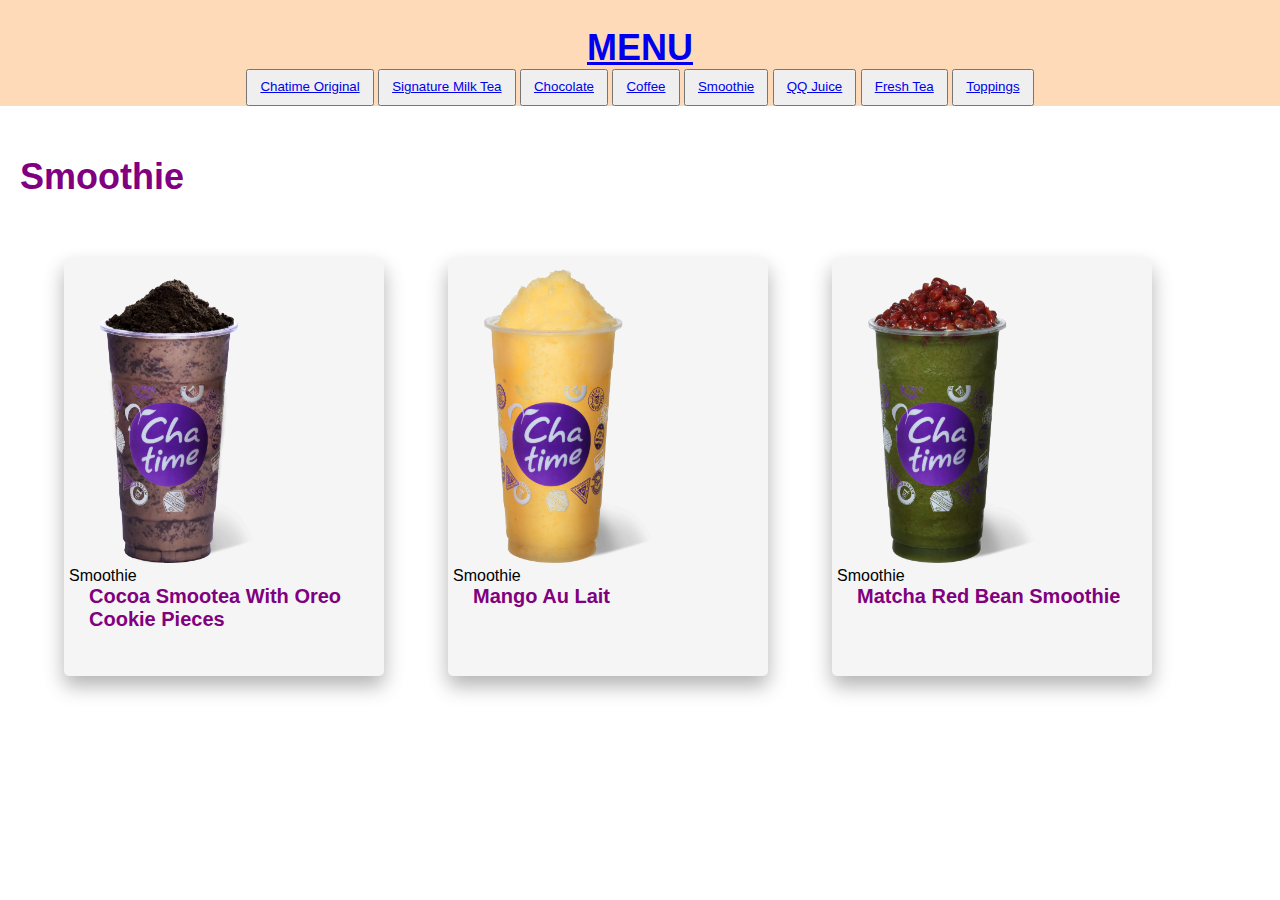
<file: smootie.html>
<!DOCTYPE html>
<html>
    <head>
        <meta name="viewport" content="with=device-width, initial-scale=1.0">
        <title>Smoothie</title>
        <link rel="stylesheet" type="text/css" href="style.css">
        <style>
        p{color:rgba(0,180,141,255);}
        </style>
    </head>

<body>
  <div class="menu">
    <ul>
        <h1><a href="menu.html">MENU</a></h1>
        <button><a href="ori.html">Chatime Original</a></button>
        <button><a href="sign.html">Signature Milk Tea</a></button>
        <button><a href="choc.html">Chocolate</a></button>
        <button><a href="coffee.html">Coffee</a></button>
        <button><a href="smootie.html">Smoothie</a></button>
        <button><a href="qq.html">QQ Juice</a></button>
        <button><a href="tea.html">Fresh Tea</a></button>
        <button><a href="topping.html">Toppings</a></button>
          
    </ul>
</div>
</div>
        <h1 class="pheading">Smoothie</h1>

<section class="sec">
  <div class="Flavours">

    <!--card start-->
    <div class="card">
      <div class="img"><img src="image/s_cocoa_smootea_with_oreo_cookie_pieces.webp" alt=""></div>
      <div class="decs">Smoothie</div>
      <div class="title">Cocoa Smootea With Oreo Cookie Pieces</div>
      <div class="box">
    </div>
  </div>
  <!--card end-->

<!--card start-->
<div class="card">
    <div class="img"><img src="image/s_Mango-Au-Lait.webp" alt=""></div>
    <div class="decs">Smoothie</div>
    <div class="title">Mango Au Lait</div>
    <div class="box">
  </div>
</div>
<!--card end-->

<!--card start-->
<div class="card">
    <div class="img"><img src="image/S_Matcha-Red-Bean-Smoothie.webp" alt=""></div>
    <div class="decs">Smoothie</div>
    <div class="title">Matcha Red Bean Smoothie</div>
    <div class="box">
  </div>
</div>
<!--card end-->


    </body>








</html>
</file>
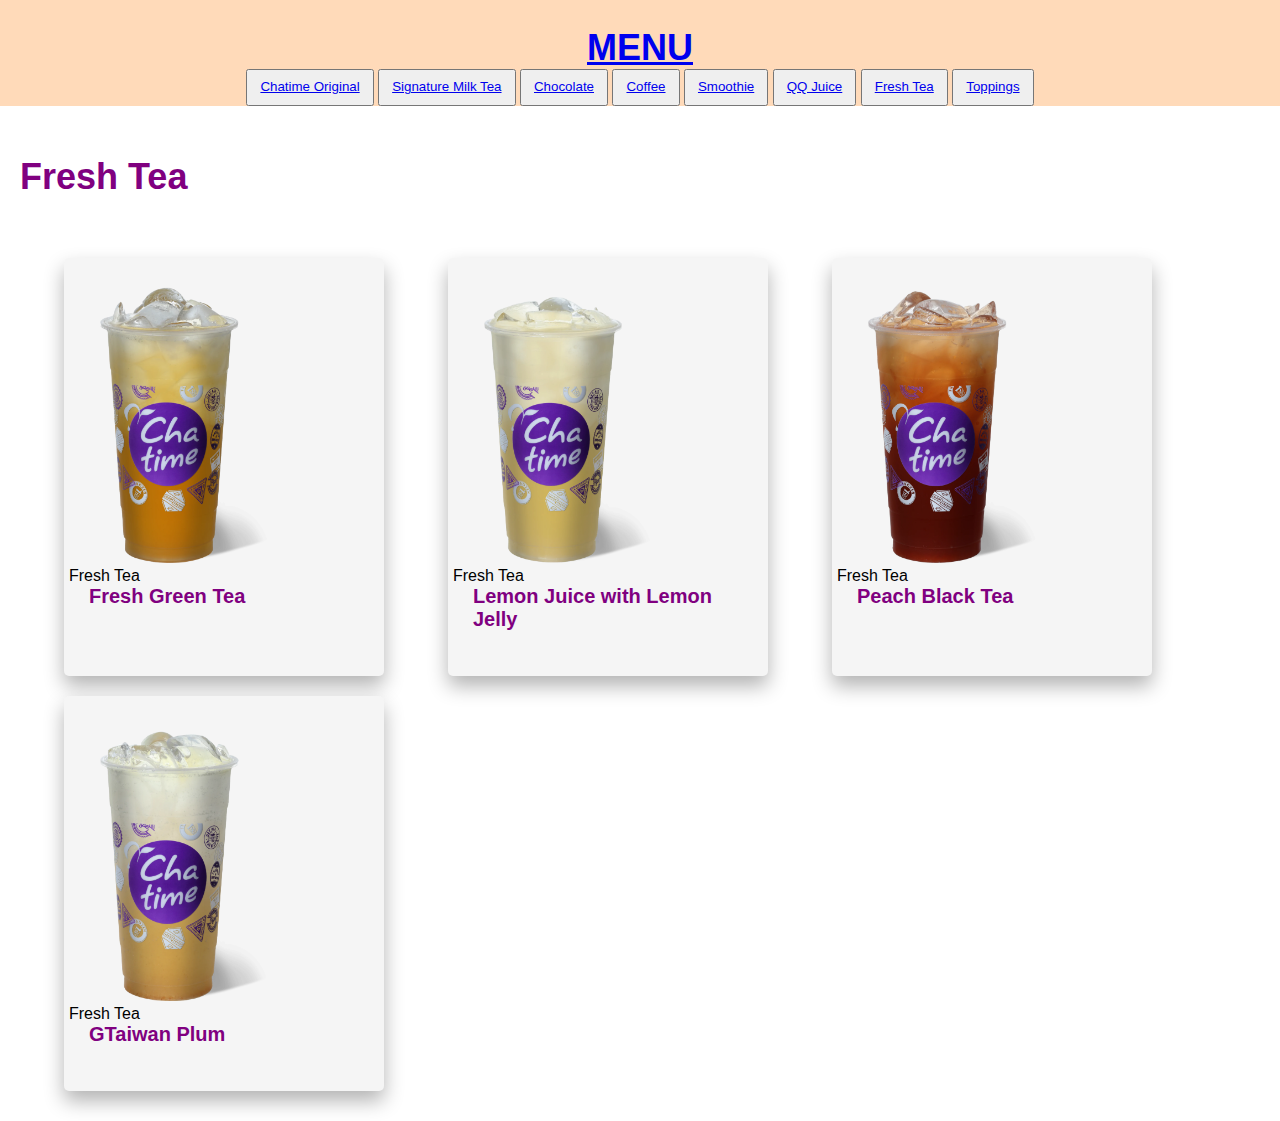
<file: tea.html>
<!DOCTYPE html>
<html>
    <head>
        <meta name="viewport" content="with=device-width, initial-scale=1.0">
        <title>Fresh Tea</title>
        <link rel="stylesheet" type="text/css" href="style.css">
        <style>
        p{color:rgba(0,180,141,255);}
        </style>
    </head>

<body>
  <div class="menu">
    <ul>
        <h1><a href="menu.html">MENU</a></h1>
        <button><a href="ori.html">Chatime Original</a></button>
        <button><a href="sign.html">Signature Milk Tea</a></button>
        <button><a href="choc.html">Chocolate</a></button>
        <button><a href="coffee.html">Coffee</a></button>
        <button><a href="smootie.html">Smoothie</a></button>
        <button><a href="qq.html">QQ Juice</a></button>
        <button><a href="tea.html">Fresh Tea</a></button>
        <button><a href="topping.html">Toppings</a></button>
          
    </ul>
</div>
</div>

        <h1 class="pheading">Fresh Tea</h1>

<section class="sec">
  <div class="Flavours">

    <!--card start-->
    <div class="card">
      <div class="img"><img src="image/tea_Fresh-Green-Tea.webp" alt=""></div>
      <div class="decs">Fresh Tea</div>
      <div class="title">Fresh Green Tea</div>
      <div class="box">
    </div>
  </div>
  <!--card end-->

<!--card start-->
<div class="card">
    <div class="img"><img src="image/tea_Lemon-Juice-with-Lemon-Jelly.webp" alt=""></div>
    <div class="decs">Fresh Tea</div>
    <div class="title">Lemon Juice with Lemon Jelly</div>
    <div class="box">
  </div>
</div>
<!--card end-->

<!--card start-->
<div class="card">
    <div class="img"><img src="image/tea_Peach-Black-Tea.webp" alt=""></div>
    <div class="decs">Fresh Tea</div>
    <div class="title">Peach Black Tea</div>
    <div class="box">
  </div>
</div>
<!--card end-->

<!--card start-->
<div class="card">
    <div class="img"><img src="image/tea_Taiwan-Plum-Juice.webp" alt=""></div>
    <div class="decs">Fresh Tea</div>
    <div class="title">GTaiwan Plum</div>
    <div class="box">
  </div>
</div>
<!--card end-->

    </body>








</html>
</file>
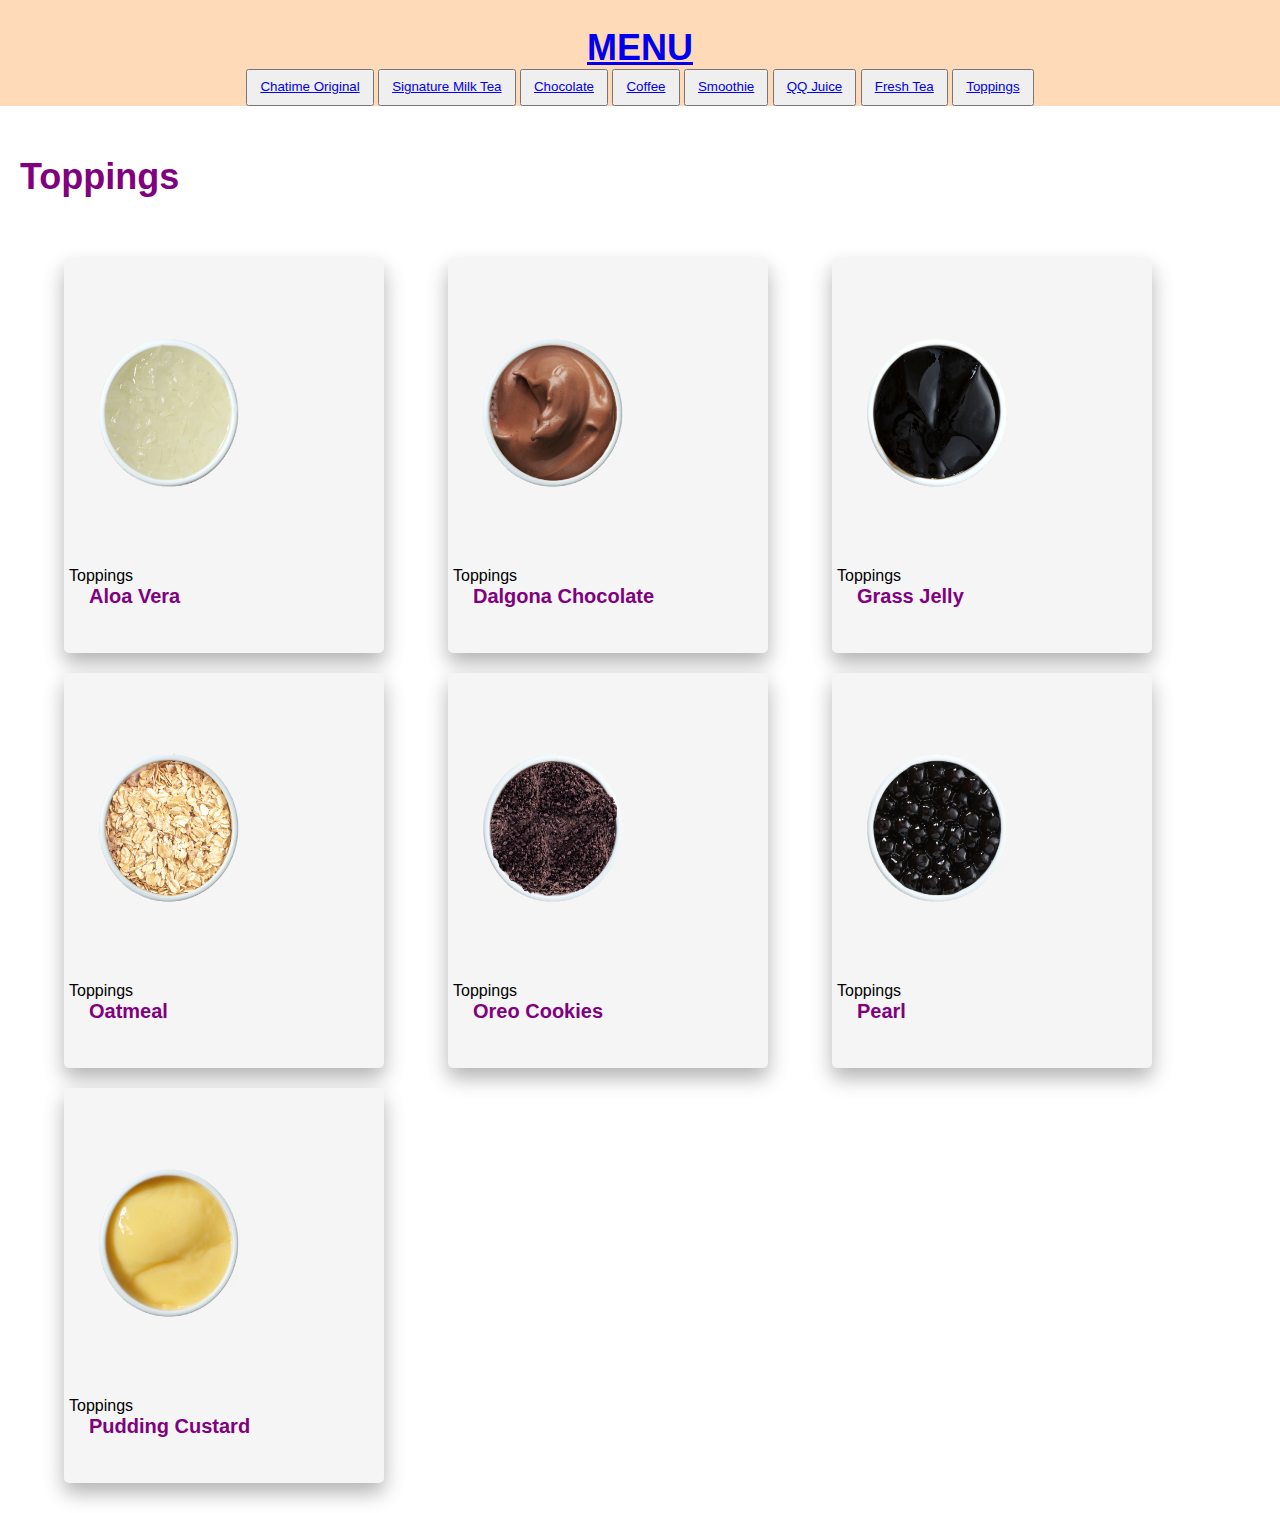
<file: topping.html>
<!DOCTYPE html>
<html>
    <head>
        <meta name="viewport" content="with=device-width, initial-scale=1.0">
        <title>Toppings</title>
        <link rel="stylesheet" type="text/css" href="style.css">
        <style>
        p{color:rgba(0,180,141,255);}
        </style>
    </head>

<body>
  <div class="menu">
    <ul>
        <h1><a href="menu.html">MENU</a></h1>
        <button><a href="ori.html">Chatime Original</a></button>
        <button><a href="sign.html">Signature Milk Tea</a></button>
        <button><a href="choc.html">Chocolate</a></button>
        <button><a href="coffee.html">Coffee</a></button>
        <button><a href="smootie.html">Smoothie</a></button>
        <button><a href="qq.html">QQ Juice</a></button>
        <button><a href="tea.html">Fresh Tea</a></button>
        <button><a href="topping.html">Toppings</a></button>
          
    </ul>
</div>
</div>

        <h1 class="pheading">Toppings</h1>

<section class="sec">
  <div class="Flavours">

    <!--card start-->
    <div class="card">
      <div class="img"><img src="image/t_aloa_vera.webp" alt=""></div>
      <div class="decs">Toppings</div>
      <div class="title">Aloa Vera</div>
      <div class="box">
    </div>
  </div>
  <!--card end-->


  <!--card start-->
  <div class="card">
    <div class="img"><img src="image/t_Dalgona-Chocolate.webp" alt=""></div>
    <div class="decs">Toppings</div>
    <div class="title">Dalgona Chocolate</div>
    <div class="box">
  </div>
</div>
<!--card end-->

<!--card start-->
<div class="card">
    <div class="img"><img src="image/t_grass_jelly.webp" alt=""></div>
    <div class="decs">Toppings</div>
    <div class="title">Grass Jelly</div>
    <div class="box">
  </div>
</div>
<!--card end-->

<!--card start-->
<div class="card">
    <div class="img"><img src="image/t_oatmeal.webp" alt=""></div>
    <div class="decs">Toppings</div>
    <div class="title">Oatmeal</div>
    <div class="box">
  </div>
</div>
<!--card end-->

<!--card start-->
<div class="card">
    <div class="img"><img src="image/t_Oreo-Cookies.webp" alt=""></div>
    <div class="decs">Toppings</div>
    <div class="title">Oreo Cookies</div>
    <div class="box">
  </div>
</div>
<!--card end-->

<!--card start-->
<div class="card">
    <div class="img"><img src="image/t_pearl.webp" alt=""></div>
    <div class="decs">Toppings</div>
    <div class="title">Pearl</div>
    <div class="box">
  </div>
</div>
<!--card end-->

<!--card start-->
<div class="card">
    <div class="img"><img src="image/t_Pudding-Custard.webp" alt=""></div>
    <div class="decs">Toppings</div>
    <div class="title">Pudding Custard</div>
    <div class="box">
  </div>
</div>
<!--card end-->

    </body>








</html>
</file>
<file: style.css>
*{
    margin: 0;
    padding: 0;
    font-family: sans-serif;
}

.header{
   min-height: 100vh;
   width: 100%;
   background-image: linear-gradient(rgba(4,9,30,0.7),rgba(4,9,30,0.7)),url(image/BG.jpg);
   background-position: center;
   background-size: cover;
   position: relative;
}

nav{
    display: flex;
    padding: 2% 6%;
    justify-content: space-between;
    align-items: center;
}
nav img{
    width: 80px;
}
.nav-links{
    flex: 1;
    text-align: right;
}
.nav-links ul li{
    list-style: none;
    display: inline-block;
    padding: 8px 12px;
    position: relative;
}
.nav-links ul li a{
    color: white;
    text-decoration: none;
    font-size: 13px;
}
.nav-links ul li a::after{
    content: '';
    width: 0%;
    height: 2px;
    background: plum;
    display: block;
    margin: auto;
    transition: 0.5s;
}
.nav-links ul li a:hover::after{
    width: 100%;
}

.text-box{
    width: 90%;
    color: aliceblue;
    position: absolute;
    top: 50%;
    left: 50%;
    transform: translate(-50%,-50%);
    text-align: center;
}
.text-box p{
    margin: 10px 0 40px;
    font-size: 14px;
    color: white;
}
/*--directors--*/

.director{
    width: 80%;
    margin: auto;
    text-align: center;
    padding-top: 100px;
    
}
h1{
    font-size: 36px;
    font-weight: 600;
}
p{
    color: black;
    font-size: 14px;
    font-weight: 300;
    line-height: 22px;
    padding: 10px;
   
}

.row{
    margin-top: 5%;
    display: flex;
    justify-content: space-between;
}
.dir-col{
    flex-basis: 31%;
    background: palevioletred;
    border-radius: 10px;
    margin-bottom: 5%;
    padding: 20px 12px;
    box-sizing: border-box;
    transition: 0.5s;
}
h3{
    text-align: center;
    font-weight: 600;
    margin: 10px 0;
}
.dir-col:hover{
    box-shadow: grey;
}

/*--picture of director--*/

.picture{
    width: 80%;
    margin: auto;
    text-align: center;
    padding-top: 50px;
}
.pic-col{
    flex-basis: 32%;
    border-radius: 10px;
    margin-bottom: 30px;
    position: relative;
    overflow: hidden;
}
.pic-col img{
    width: 100%;
    display: block;
}
.layer{
    background: transparent;
    height: 100%;
    width: 100%;
    position: absolute;
    top: 0;
    left: 0;
    transition: 0.5s;
}
.layer:hover{
    background: rgba(226,0,0,0.7) ;
}
.layer h3{
    width: 100%;
    font-weight: 500;
    color: white;
    font-size: 26px;
    bottom: 0;
    left: 50%;
    transform: translateX(-50%);
    position: absolute;
    opacity: 0;
    transition: 0.5s;
}
.layer:hover h3{
    bottom: 49%;
    opacity: 1;
}

/*--outlets--*/


.outlet{
    margin:auto;
    padding-top: 27px;
    background-color: pink;
    text-align: center;
}
.outlet ul li{
    list-style: none;
    display: inline-block;
    padding: 8px 12px;
    position: relative;
    text-align:center;
}
.outlet ul li a{
    text-decoration: none;
    color: black;
  
}
.outlet ul li a:hover{
    color: darkblue;
    font-style: italic;
}

/*--list outlets--*/

.box1{
    text-align:center;
    color: black;
    margin-top: 90px;
    align-content: center;
}
.box1 h1{
    color:purple;
}
.box1 p{
    padding: 1px;
}

.box2{
    text-align:center;
    color: black;
    margin-top: 90px;
    align-content: center;
}
.box2 h1{
    color:purple;
}
.box2 p{
    padding: 1px;
}

.box3, .box4,.box5,.box6,.box7,.box8,.box9,.box10,.box11,.box12,.box13,.box14,.box15{
    text-align:center;
    color: black;
    margin-top: 90px;
    align-content: center;
}

.gotopbtn{
    position:fixed;
    width:50px;
    height:50px;
    bottom:40px;
    right:50px;

    text-decoration:none;
    text-align:center;
    line-height:50px;
    font-size:22px;
}
html{
    scroll-behavior:smooth;
}

/*--contact--*/

.cont-col input, .cont-col option{
    width:70%;
    padding: 15px;
    margin-bottom: 17px;
    outline: none;
    border: 1px solid #ccc;   
}
.button{
   
    width:20%;
    height:50px;
    bottom:40px;
    right:50px;
}

/*menu*/

.menu{
    margin:auto;
    padding-top: 27px;
    background-color: peachpuff;
    text-align: center;
    text-decoration: none;
    
}
.menu button{
    list-style: none;
    display: inline-block;
    padding: 8px 12px;
    position: relative;
    text-align:center;
    text-decoration: none;
    
}
.menu ul button::after{
    content: '';
    width: 0%;
    height: 2px;
    display: block;
    transition: 0.5s;

}
.menu ul button a:hover{
    width: 100%;
}

.pheading {
    text-align: left;
    padding-left: 20px;
    margin: 50px 0;
    color: purple;
  }
  
  
  .sec {
    padding: 10px 5%;
  }
  
  
  .Flavours {
    display: grid;
    grid-template-columns: repeat(auto-fit, minmax(320px,1fr));
  }
  
  .Flavours .card {
    width: 310px;
    background: #f5f5f5;
    box-shadow: 0 10px 20px rgba(0, 0, 0, 0.3);
    border-radius: 5px;
    padding: 5px;
    margin-bottom: 20px;
  }
  
  .Flavours .card img {
    height: 300px;
    width: 200px;
  }
  
  .Flavours .card .desc {
    padding: 5px 20px;
    opacity: 0.8;
    font-weight: 600;
    color: purple;
  }
  
  .Flavours .card .title {
    font-weight: 900;
    font-size: 20px;
    color: purple;
    padding: 0 20px;
  }
  
  .Flavours .card .box {
    display: flex;
    justify-content: space-between;
    align-items: center;
    padding: 20px;
  }
  
  
  .Flavours .card .box .btn {
    font-size: 13px;
    color: purple;
    padding: 10px 18px;
    font-weight: 900;
    border: 1px solid purple;
    border-radius: 20px;
  }
  
  .Flavours .card .box .btn:hover{
    cursor: pointer;
    background-color: purple;
    color: white;
  }
 
.fa-facebook
  {
    color: blue;
  }

.fa-twitter
  {
    color: #00acee;
  }

.fa-instagram
  {
    color: crimson;
  }

div.box16
  {
      float: right;
      width: 20%;
      height: 150px;
      text-align: center;
      
     
  }

  div.box17
  {
      float: left;
      width: 60%;
      background-color: rgb(224, 118, 118);
      height: 1050px;
      opacity: 75%;
  }

  div.box18
  {
      float: right;
      width: 40%;
      height: 350px;
  }

  div.box19
  {
      float: left;
      width: 40%;
      height: 100%;
     
  }

  p.qer
  {
    font-family:Cambria, Cochin, Georgia, Times, 'Times New Roman', serif;
    color:rgb(32, 21, 21);
    font-size: 170%;
  }

  p.qerr
  {
    font-family:Cambria, Cochin, Georgia, Times, 'Times New Roman', serif;
    color:rgb(36, 0, 41);
    font-size: 170%;
  }


.imagesss
  {
    margin-top: 20%;
    margin-left: 30%;
  }
</file>
